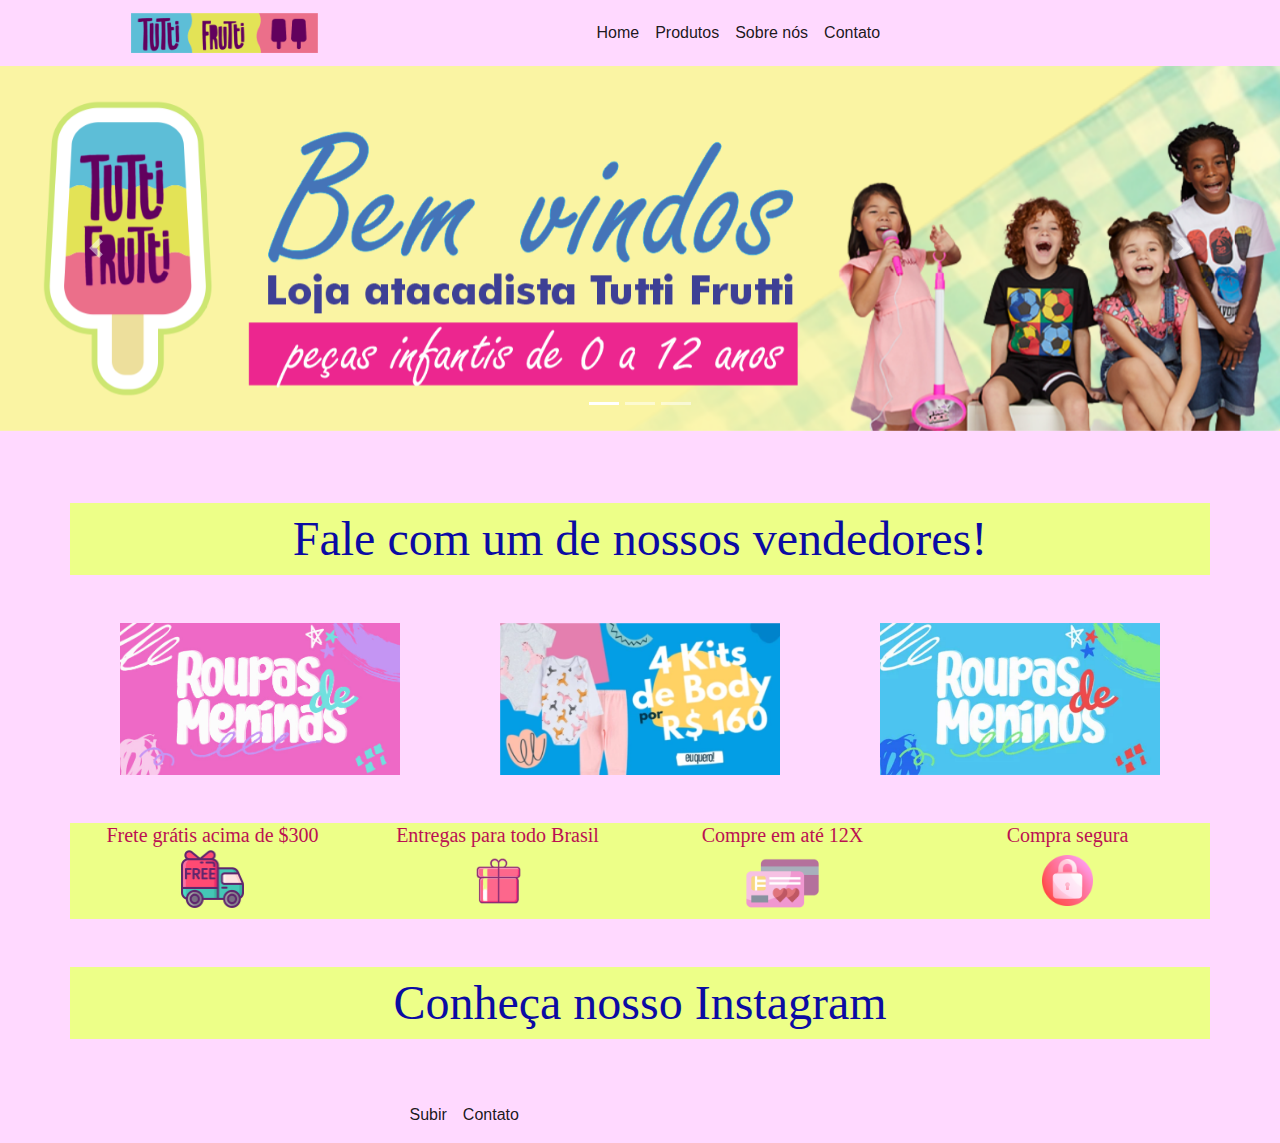
<file: site_TuttiFrutti/index.html>
<!DOCTYPE html>
<html lang="en">
  <head>
      <meta charset="UTF-8">
      <meta http-equiv="X-UA-Compatible" content="IE=edge">
      <meta name="viewport" content="width=device-width, initial-scale=1.0">
      <title>TutiFruti</title>
      <link rel="stylesheet" href="https://cdn.jsdelivr.net/npm/bootstrap@4.3.1/dist/css/bootstrap.min.css" integrity="sha384-ggOyR0iXCbMQv3Xipma34MD+dH/1fQ784/j6cY/iJTQUOhcWr7x9JvoRxT2MZw1T" crossorigin="anonymous">
      <script src="https://code.jquery.com/jquery-3.3.1.slim.min.js" integrity="sha384-q8i/X+965DzO0rT7abK41JStQIAqVgRVzpbzo5smXKp4YfRvH+8abtTE1Pi6jizo" crossorigin="anonymous"></script>
      <script src="https://cdn.jsdelivr.net/npm/popper.js@1.14.7/dist/umd/popper.min.js" integrity="sha384-UO2eT0CpHqdSJQ6hJty5KVphtPhzWj9WO1clHTMGa3JDZwrnQq4sF86dIHNDz0W1" crossorigin="anonymous"></script>
      <script src="https://cdn.jsdelivr.net/npm/bootstrap@4.3.1/dist/js/bootstrap.min.js" integrity="sha384-JjSmVgyd0p3pXB1rRibZUAYoIIy6OrQ6VrjIEaFf/nJGzIxFDsf4x0xIM+B07jRM" crossorigin="anonymous"></script>
      <link rel="stylesheet" type="text/css" href="style.css">
  </head>
  <body>
      <div class="container">
          <div class="col-sm-12">
              <nav class="navbar navbar-expand-lg navbar-light static-top"  style="background-color: #ffd9ff;">
              <div class="container">
                  <a class="navbar-brand" href="#">
                  <img src="imagens/logobarra.png" alt="..." height="40">
                  </a>
                  <button class="navbar-toggler" type="button" data-bs-toggle="collapse" data-bs-target="#navbarSupportedContent" aria-controls="navbarSupportedContent" aria-expanded="false" aria-label="Toggle navigation">
                  <span class="navbar-toggler-icon"></span>
                  </button>
                  <div class="col-sm-3"></div>
                  <div class="collapse navbar-collapse" id="navbarSupportedContent">
                      <ul class="navbar-nav ms-auto">
                      <li class="nav-item">
                      <a class="nav-link active" aria-current="page" href="index.html">Home</a>
                      </li>
                      <li class="nav-item">
                      <a class="nav-link active" aria-current="page" href="produtos.html">Produtos</a>
                      </li>
                      <li class="nav-item">
                          <a class="nav-link active" aria-current="page" href="sobrenos.html">Sobre nós</a>
                      </li>
                      <li class="nav-item">
                          <a class="nav-link active" aria-current="page" href="contato.html">Contato</a>
                      </li>
                      <ul class="dropdown-menu dropdown-menu-end" aria-labelledby="navbarDropdown">
                          <li><a class="dropdown-item" href="#">Action</a></li>
                          <li><a class="dropdown-item" href="#">Another action</a></li>
                          <li>
                          <hr class="dropdown-divider">
                          </li>
                          <li><a class="dropdown-item" href="#">Something else here</a></li>
                      </ul>
                      </li>
                  </ul>
                  </div>
              </div>
              </nav>
          </div>
      </div>

      <div id="carouselExampleIndicators" class="carousel slide" data-ride="carousel">
          <ol class="carousel-indicators">
            <li data-target="#carouselExampleIndicators" data-slide-to="0" class="active"></li>
            <li data-target="#carouselExampleIndicators" data-slide-to="1"></li>
            <li data-target="#carouselExampleIndicators" data-slide-to="2"></li>
          </ol>
          <div class="carousel-inner">
            <div class="carousel-item active">
              <img class="d-block w-100" src="imagens/slide1.jpg" alt="Primeiro Slide">
            </div>
            <div class="carousel-item">
              <img class="d-block w-100" src="imagens/slide2.jpg" alt="Segundo Slide">
            </div>
            <div class="carousel-item">
              <img class="d-block w-100" src="imagens/slide3.jpg" alt="Terceiro Slide">
            </div>
          </div>
          <a class="carousel-control-prev" href="#carouselExampleIndicators" role="button" data-slide="prev">
            <span class="carousel-control-prev-icon" aria-hidden="true"></span>
            <span class="sr-only">Anterior</span>
          </a>
          <a class="carousel-control-next" href="#carouselExampleIndicators" role="button" data-slide="next">
            <span class="carousel-control-next-icon" aria-hidden="true"></span>
            <span class="sr-only">Próximo</span>
          </a>
        </div>
        <br>&nbsp;
        <br>&nbsp;
        <div class="container">
          <div class="row">
              <div class="col-sm-12 conhecainsta">
                <a href="tel:9999-9999">Fale com um de nossos vendedores!</a>
              </div>
          </div>
      </div>

      <br>&nbsp;

      <div class="container roupasimg">
        <div class="row">
          <div class="col-sm-4">
              <img src="imagens/icon1.jpg" width="80%">
          </div>
          <div class="col-sm-4">
              <img src="imagens/icon2.png" width="80%">
          </div>
          <div class="col-sm-4">
              <img src="imagens/icon3.png" width="80%">
          </div>
        </div>
    </div>

        <br>&nbsp;

      <div class="container ">
        <div class="row">
            <div class="col-sm-3 titulo2">
              <h2>Frete grátis acima de $300
                <img src="imagens/frete.png" width="25%">
              </h2>
            </div>
            <div class="col-sm-3 titulo2">
              <h2>Entregas para todo Brasil</h2>
              <img src="imagens/images-removebg-preview (1).png" width="25%">
            </div>
            <div class="col-sm-3 titulo2">
              <h2>Compre em até 12X</h2>
              <img src="imagens/icon4.png" width="30%">
            </div>
            <div class="col-sm-3 titulo2">
              <h2>Compra segura</h2>
              <img src="imagens/2525754.png" width="20%">
          </div>
        </div>
        <br>&nbsp;
        <div class="row">
          <div class="col-sm-12 conhecainsta">
            <a href="https://www.instagram.com/instagram/">Conheça nosso Instagram</a>
          </div>
        </div>
      </div>

      <br>&nbsp;

      <div class="container">
        <div class="col-sm-12">
            <nav class="navbar navbar-expand-lg navbar-light static-top"  style="background-color: #ffd9ff;">
            <div class="container">
                <a class="navbar-brand" href="#">
                
                </a>
                <button class="navbar-toggler" type="button" data-bs-toggle="collapse" data-bs-target="#navbarSupportedContent" aria-controls="navbarSupportedContent" aria-expanded="false" aria-label="Toggle navigation">
                <span class="navbar-toggler-icon"></span>
                </button>
                <div class="col-sm-3"></div>
                <div class="collapse navbar-collapse" id="navbarSupportedContent">
                    <ul class="navbar-nav ms-auto">
                    <li class="nav-item">
                    </li>
                        <a class="nav-link active" aria-current="page" href="#">Subir</a>
                    </li>
                    <li class="nav-item">
                        <a class="nav-link active" aria-current="page" href="contato.html">Contato</a>
                    </li>
                    <ul class="dropdown-menu dropdown-menu-end" aria-labelledby="navbarDropdown">
                        <li><a class="dropdown-item" href="#">Action</a></li>
                        <li><a class="dropdown-item" href="#">Another action</a></li>
                        <li>
                        <hr class="dropdown-divider">
                        </li>
                        <li><a class="dropdown-item" href="#">Something else here</a></li>
                    </ul>
                    </li>
                </ul>
                </div>
            </div>
            </nav>
        </div>
    </div>

    </div>
  </body>
</html>
</file>
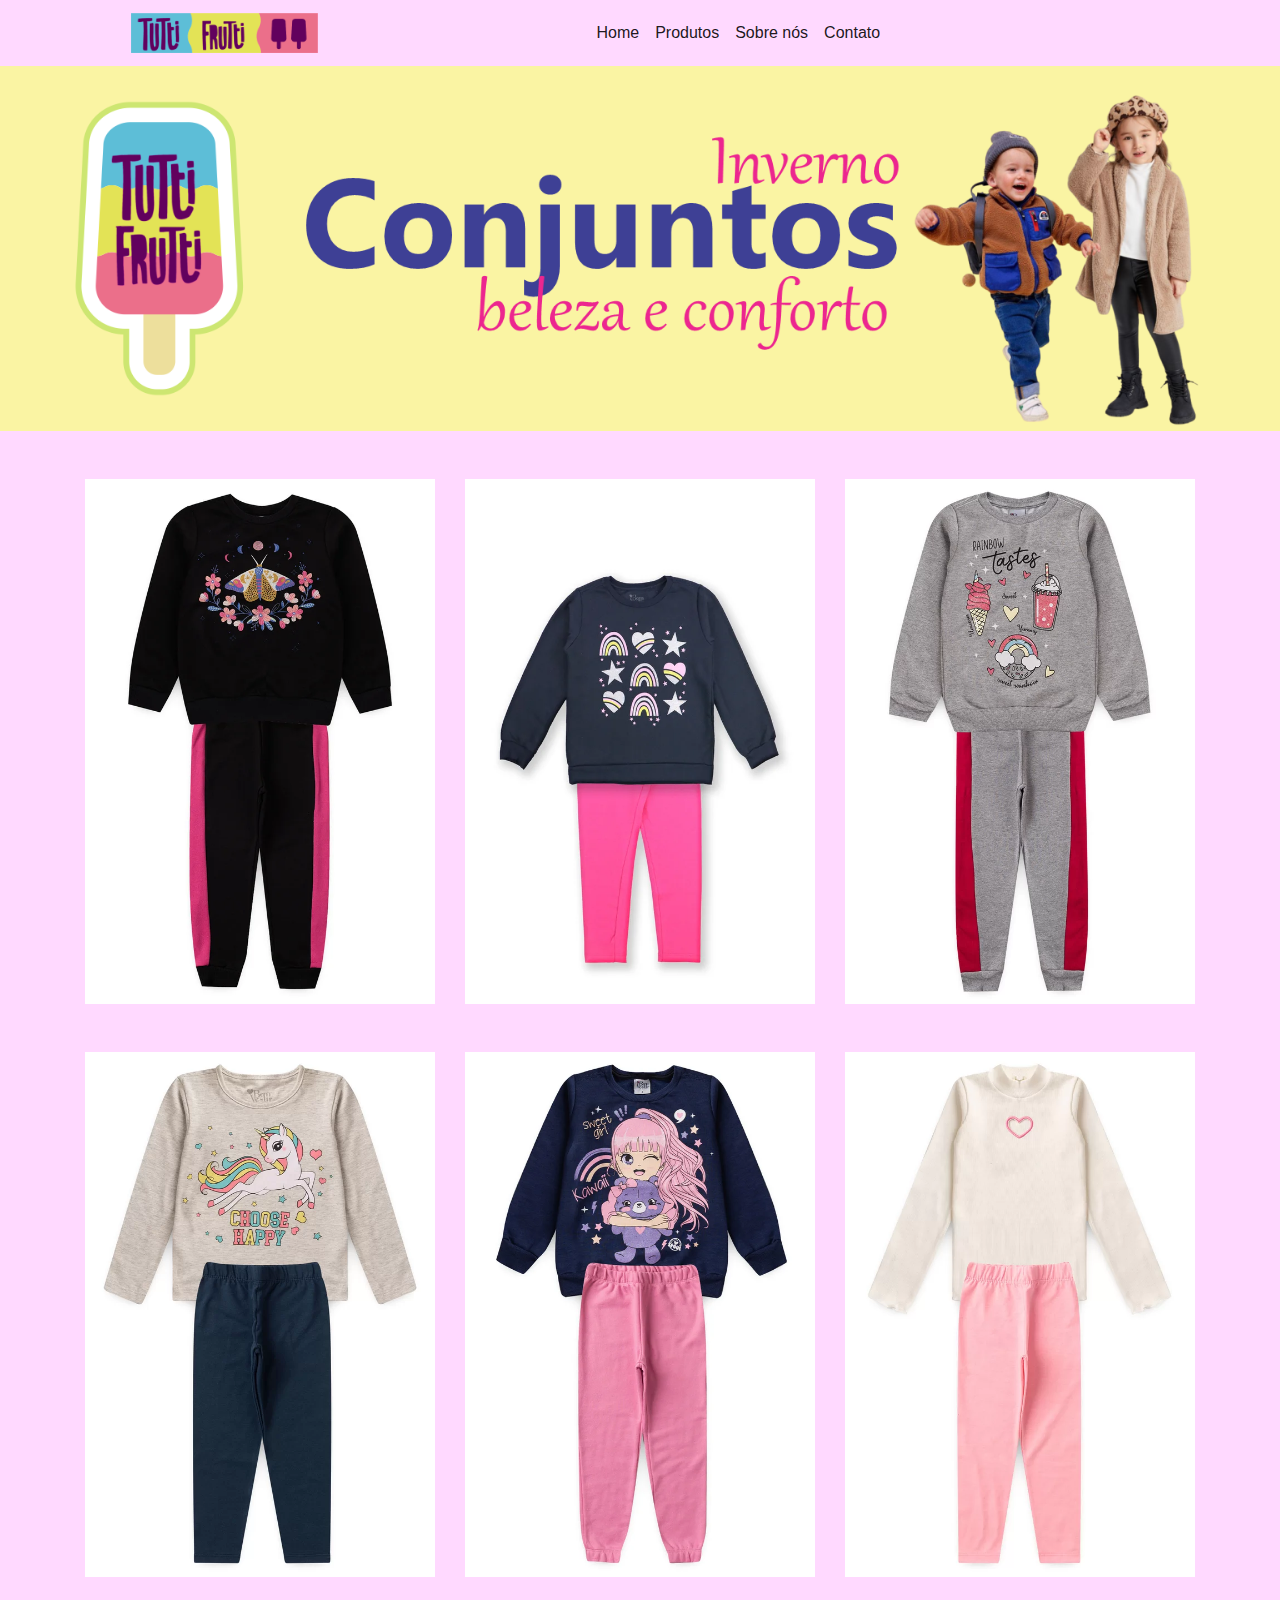
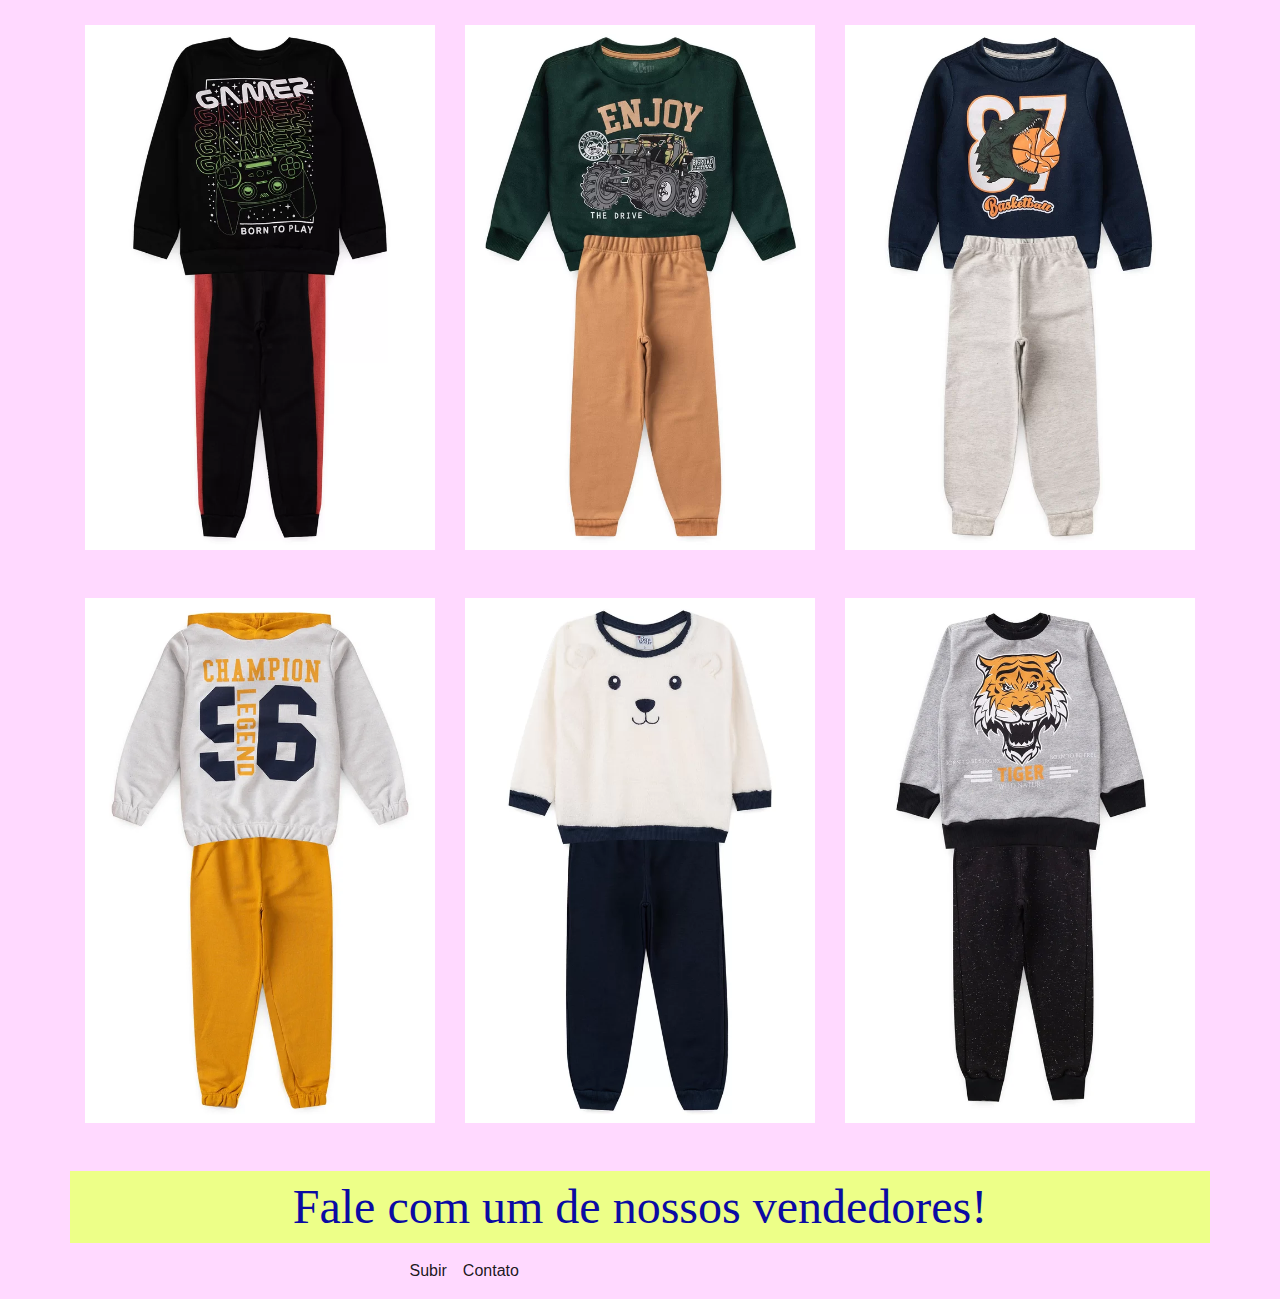
<file: site_TuttiFrutti/conjuntosinverno.html>
<!DOCTYPE html>
<html lang="en">
<head>
    <meta charset="UTF-8">
    <meta http-equiv="X-UA-Compatible" content="IE=edge">
    <meta name="viewport" content="width=device-width, initial-scale=1.0">
    <title>Document</title>
    <link rel="stylesheet" href="https://cdn.jsdelivr.net/npm/bootstrap@4.3.1/dist/css/bootstrap.min.css" integrity="sha384-ggOyR0iXCbMQv3Xipma34MD+dH/1fQ784/j6cY/iJTQUOhcWr7x9JvoRxT2MZw1T" crossorigin="anonymous">
    <script src="https://code.jquery.com/jquery-3.3.1.slim.min.js" integrity="sha384-q8i/X+965DzO0rT7abK41JStQIAqVgRVzpbzo5smXKp4YfRvH+8abtTE1Pi6jizo" crossorigin="anonymous"></script>
    <script src="https://cdn.jsdelivr.net/npm/popper.js@1.14.7/dist/umd/popper.min.js" integrity="sha384-UO2eT0CpHqdSJQ6hJty5KVphtPhzWj9WO1clHTMGa3JDZwrnQq4sF86dIHNDz0W1" crossorigin="anonymous"></script>
    <script src="https://cdn.jsdelivr.net/npm/bootstrap@4.3.1/dist/js/bootstrap.min.js" integrity="sha384-JjSmVgyd0p3pXB1rRibZUAYoIIy6OrQ6VrjIEaFf/nJGzIxFDsf4x0xIM+B07jRM" crossorigin="anonymous"></script>
    <link rel="stylesheet" type="text/css" href="style.css">
</head>
<body>
    
<!DOCTYPE html>
<html lang="en">
<head>
    <meta charset="UTF-8">
    <meta http-equiv="X-UA-Compatible" content="IE=edge">
    <meta name="viewport" content="width=device-width, initial-scale=1.0">
    <title>Document</title>
    <link rel="stylesheet" href="https://cdn.jsdelivr.net/npm/bootstrap@4.3.1/dist/css/bootstrap.min.css" integrity="sha384-ggOyR0iXCbMQv3Xipma34MD+dH/1fQ784/j6cY/iJTQUOhcWr7x9JvoRxT2MZw1T" crossorigin="anonymous">
    <script src="https://code.jquery.com/jquery-3.3.1.slim.min.js" integrity="sha384-q8i/X+965DzO0rT7abK41JStQIAqVgRVzpbzo5smXKp4YfRvH+8abtTE1Pi6jizo" crossorigin="anonymous"></script>
    <script src="https://cdn.jsdelivr.net/npm/popper.js@1.14.7/dist/umd/popper.min.js" integrity="sha384-UO2eT0CpHqdSJQ6hJty5KVphtPhzWj9WO1clHTMGa3JDZwrnQq4sF86dIHNDz0W1" crossorigin="anonymous"></script>
    <script src="https://cdn.jsdelivr.net/npm/bootstrap@4.3.1/dist/js/bootstrap.min.js" integrity="sha384-JjSmVgyd0p3pXB1rRibZUAYoIIy6OrQ6VrjIEaFf/nJGzIxFDsf4x0xIM+B07jRM" crossorigin="anonymous"></script>
    <link rel="stylesheet" type="text/css" href="style.css">
</head>
<body>
    
    <div class="container">
        <div class="col-sm-12">
            <nav class="navbar navbar-expand-lg navbar-light static-top"  style="background-color: #ffd9ff;">
            <div class="container">
                <a class="navbar-brand" href="#">
                <img src="imagens/logobarra.png" alt="..." height="40">
                </a>
                <button class="navbar-toggler" type="button" data-bs-toggle="collapse" data-bs-target="#navbarSupportedContent" aria-controls="navbarSupportedContent" aria-expanded="false" aria-label="Toggle navigation">
                <span class="navbar-toggler-icon"></span>
                </button>
                <div class="col-sm-3"></div>
                <div class="collapse navbar-collapse" id="navbarSupportedContent">
                    <ul class="navbar-nav ms-auto">
                    <li class="nav-item">
                    <a class="nav-link active" aria-current="page" href="index.html">Home</a>
                    </li>
                    <li class="nav-item">
                    <a class="nav-link active" aria-current="page" href="produtos.html">Produtos</a>
                    </li>
                    <li class="nav-item">
                        <a class="nav-link active" aria-current="page" href="#">Sobre nós</a>
                    </li>
                    <li class="nav-item">
                        <a class="nav-link active" aria-current="page" href="#">Contato</a>
                    </li>
                    <ul class="dropdown-menu dropdown-menu-end" aria-labelledby="navbarDropdown">
                        <li><a class="dropdown-item" href="#">Action</a></li>
                        <li><a class="dropdown-item" href="#">Another action</a></li>
                        <li>
                        <hr class="dropdown-divider">
                        </li>
                        <li><a class="dropdown-item" href="#">Something else here</a></li>
                    </ul>
                    </li>
                </ul>
                </div>
            </div>
            </nav>
        </div>
    </div>

    <div class="row">
        <div class="col-sm-12">
            <img src="imagens/conjuntosinv.png" width="100%">
        </div>
    </div>
    <br>&nbsp;
    <div class="container">
        <div class="row">
            <div class="col-sm-4">
                    <img src="imagens/inv1.webp"  
                    width="100%"> 
            </div>
            <div class="col-sm-4">
                    <img src="imagens/inv2.webp"  
                    width="100%"> 
            </div>
            <div class="col-sm-4">
                    <img src="imagens/inv3.webp"  
                    width="100%"> 
            </div>
        </div>
        <br>&nbsp;

        <div class="row">
            <div class="col-sm-4">
                    <img src="imagens/inv4.webp"  
                    width="100%"> 
            </div>
            <div class="col-sm-4">
                    <img src="imagens/inv5.webp"  
                    width="100%"> 
            </div>
            <div class="col-sm-4">
                    <img src="imagens/inv6.webp"  
                    width="100%"> 
            </div>
        </div>
        <br>&nbsp;

        <div class="row">
            <div class="col-sm-4">
                    <img src="imagens/inv7.webp"  
                    width="100%">
            </div>
            <div class="col-sm-4">
                    <img src="imagens/inv8.webp"  
                    width="100%"> 
            </div>
            <div class="col-sm-4">
                    <img src="imagens/inv9.webp"  
                    width="100%"> 
            </div>
        </div>

        <br>&nbsp;

        <div class="row">
            <div class="col-sm-4">
                    <img src="imagens/inv10.webp"  
                    width="100%"> 
            </div>
            <div class="col-sm-4">
                    <img src="imagens/inv11.webp"  
                    width="100%"> 
            </div>
            <div class="col-sm-4">
                    <img src="imagens/inv12.webp"  
                    width="100%"> 
            </div>
        </div>

        <br>&nbsp;

        <div class="row conhecainsta">
            <div class="col-sm-12">
            <a href="tel:9999-9999">Fale com um de nossos vendedores!</a>
            </div>
        </div>
    </div>


    <div class="container">
        <div class="col-sm-12">
            <nav class="navbar navbar-expand-lg navbar-light static-top"  style="background-color: #ffd9ff;">
            <div class="container">
                <a class="navbar-brand" href="#">
                
                </a>
                <button class="navbar-toggler" type="button" data-bs-toggle="collapse" data-bs-target="#navbarSupportedContent" aria-controls="navbarSupportedContent" aria-expanded="false" aria-label="Toggle navigation">
                <span class="navbar-toggler-icon"></span>
                </button>
                <div class="col-sm-3"></div>
                <div class="collapse navbar-collapse" id="navbarSupportedContent">
                    <ul class="navbar-nav ms-auto">
                    <li class="nav-item">
                    </li>
                        <a class="nav-link active" aria-current="page" href="#">Subir</a>
                    </li>
                    <li class="nav-item">
                        <a class="nav-link active" aria-current="page" href="#">Contato</a>
                    </li>
                    <ul class="dropdown-menu dropdown-menu-end" aria-labelledby="navbarDropdown">
                        <li><a class="dropdown-item" href="#">Action</a></li>
                        <li><a class="dropdown-item" href="#">Another action</a></li>
                        <li>
                        <hr class="dropdown-divider">
                        </li>
                        <li><a class="dropdown-item" href="#">Something else here</a></li>
                    </ul>
                    </li>
                </ul>
                </div>
            </div>
            </nav>
        </div>
    </div>

</body>
</html>
</file>
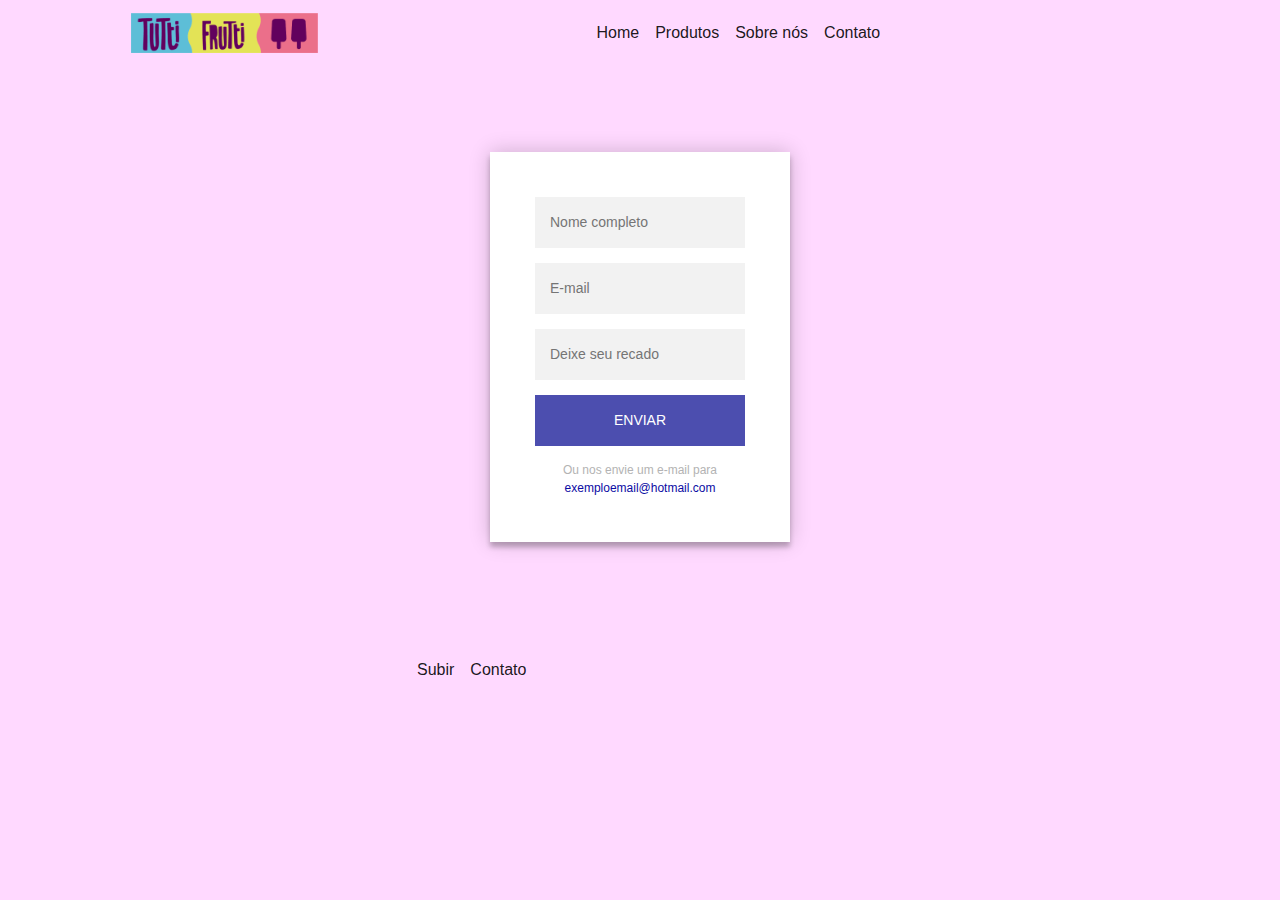
<file: site_TuttiFrutti/contato.html>
<!DOCTYPE html>
<html lang="en">
<head>
    <meta charset="UTF-8">
    <meta http-equiv="X-UA-Compatible" content="IE=edge">
    <meta name="viewport" content="width=device-width, initial-scale=1.0">
    <title>Contato</title>
    <link rel="stylesheet" href="https://cdn.jsdelivr.net/npm/bootstrap@4.3.1/dist/css/bootstrap.min.css" integrity="sha384-ggOyR0iXCbMQv3Xipma34MD+dH/1fQ784/j6cY/iJTQUOhcWr7x9JvoRxT2MZw1T" crossorigin="anonymous">
    <script src="https://code.jquery.com/jquery-3.3.1.slim.min.js" integrity="sha384-q8i/X+965DzO0rT7abK41JStQIAqVgRVzpbzo5smXKp4YfRvH+8abtTE1Pi6jizo" crossorigin="anonymous"></script>
    <script src="https://cdn.jsdelivr.net/npm/popper.js@1.14.7/dist/umd/popper.min.js" integrity="sha384-UO2eT0CpHqdSJQ6hJty5KVphtPhzWj9WO1clHTMGa3JDZwrnQq4sF86dIHNDz0W1" crossorigin="anonymous"></script>
    <script src="https://cdn.jsdelivr.net/npm/bootstrap@4.3.1/dist/js/bootstrap.min.js" integrity="sha384-JjSmVgyd0p3pXB1rRibZUAYoIIy6OrQ6VrjIEaFf/nJGzIxFDsf4x0xIM+B07jRM" crossorigin="anonymous"></script>
    <link rel="stylesheet" type="text/css" href="stylecontato.css">
</head>
<body>
    <div class="container">
        <div class="col-sm-12">
            <nav class="navbar navbar-expand-lg navbar-light static-top"  style="background-color: #ffd9ff;">
            <div class="container">
                <a class="navbar-brand" href="#">
                <img src="imagens/logobarra.png" alt="..." height="40">
                </a>
                <button class="navbar-toggler" type="button" data-bs-toggle="collapse" data-bs-target="#navbarSupportedContent" aria-controls="navbarSupportedContent" aria-expanded="false" aria-label="Toggle navigation">
                <span class="navbar-toggler-icon"></span>
                </button>
                <div class="col-sm-3"></div>
                <div class="collapse navbar-collapse" id="navbarSupportedContent">
                    <ul class="navbar-nav ms-auto">
                    <li class="nav-item">
                    <a class="nav-link active" aria-current="page" href="index.html">Home</a>
                    </li>
                    <li class="nav-item">
                    <a class="nav-link active" aria-current="page" href="produtos.html">Produtos</a>
                    </li>
                    <li class="nav-item">
                        <a class="nav-link active" aria-current="page" href="sobrenos.html">Sobre nós</a>
                    </li>
                    <li class="nav-item">
                        <a class="nav-link active" aria-current="page" href="contato.html">Contato</a>
                    </li>
                    <ul class="dropdown-menu dropdown-menu-end" aria-labelledby="navbarDropdown">
                        <li><a class="dropdown-item" href="#">Action</a></li>
                        <li><a class="dropdown-item" href="#">Another action</a></li>
                        <li>
                        <hr class="dropdown-divider">
                        </li>
                        <li><a class="dropdown-item" href="#">Something else here</a></li>
                    </ul>
                    </li>
                </ul>
                </div>
            </div>
            </nav>

            <div class="login-page">
                <div class="form">
                  <form class="register-form">
                    <input type="text" placeholder="name"/>
                    <input type="password" placeholder="password"/>
                    <input type="text" placeholder="email address"/>
                    <button>create</button>
                    <p class="message">Already registered? <a href="#">Sign In</a></p>
                  </form>
                  <form class="login-form">
                    <input type="text" placeholder="Nome completo"/>
                    <input type="text" placeholder="E-mail"/>
                    <input type="text" placeholder="Deixe seu recado"/>
                    <button>Enviar</button>
                    <p class="message"> Ou nos envie um e-mail para <a href="mailto:exemploemail@hotmail.com">exemploemail@hotmail.com</a></p>
                  </form>
                </div>
              </div>
        </div>

        <div class="container">
            <div class="col-sm-12">
                <nav class="navbar navbar-expand-lg navbar-light static-top"  style="background-color: #ffd9ff;">
                <div class="container">
                    <a class="navbar-brand" href="#">
                    
                    </a>
                    <button class="navbar-toggler" type="button" data-bs-toggle="collapse" data-bs-target="#navbarSupportedContent" aria-controls="navbarSupportedContent" aria-expanded="false" aria-label="Toggle navigation">
                    <span class="navbar-toggler-icon"></span>
                    </button>
                    <div class="col-sm-3"></div>
                    <div class="collapse navbar-collapse" id="navbarSupportedContent">
                        <ul class="navbar-nav ms-auto">
                        <li class="nav-item">
                        </li>
                            <a class="nav-link active" aria-current="page" href="#">Subir</a>
                        </li>
                        <li class="nav-item">
                            <a class="nav-link active" aria-current="page" href="contato.html">Contato</a>
                        </li>
                        <ul class="dropdown-menu dropdown-menu-end" aria-labelledby="navbarDropdown">
                            <li><a class="dropdown-item" href="#">Action</a></li>
                            <li><a class="dropdown-item" href="#">Another action</a></li>
                            <li>
                            <hr class="dropdown-divider">
                            </li>
                            <li><a class="dropdown-item" href="#">Something else here</a></li>
                        </ul>
                        </li>
                    </ul>
                    </div>
                </div>
                </nav>
            </div>
    </div>

</body>
</html>
</file>
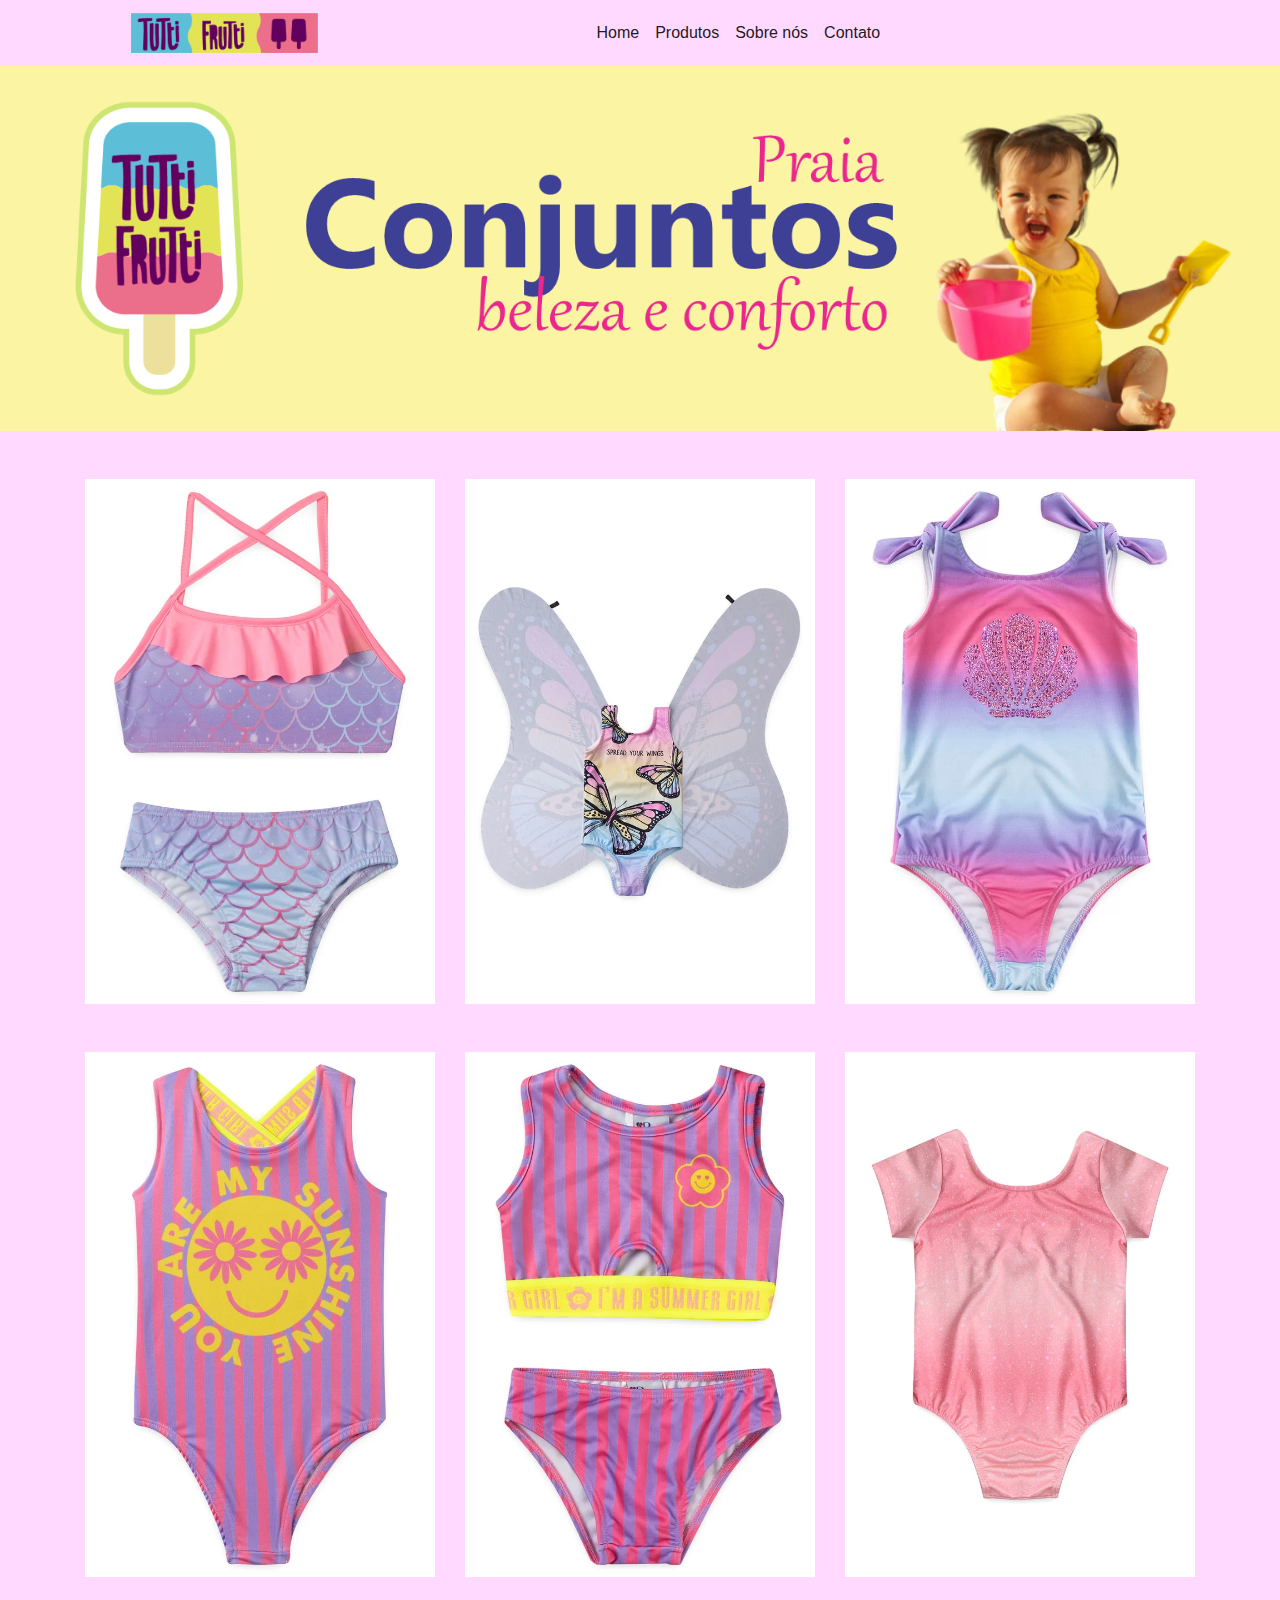
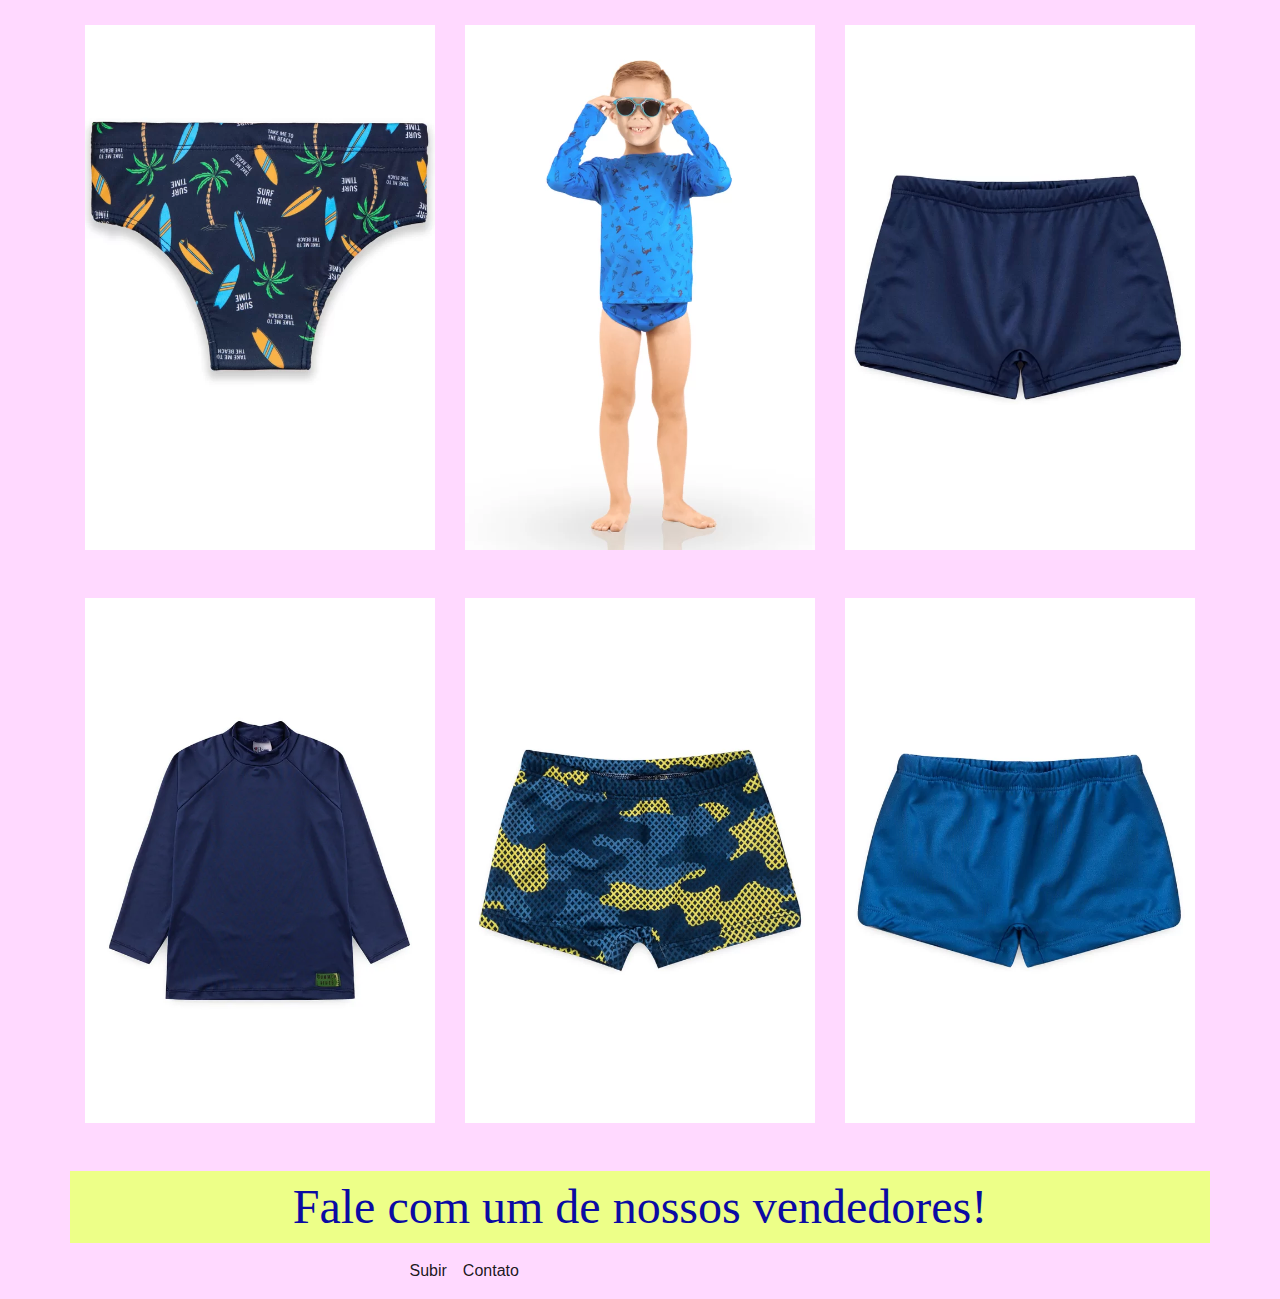
<file: site_TuttiFrutti/praia.html>
<!DOCTYPE html>
<html lang="en">
<head>
    <meta charset="UTF-8">
    <meta http-equiv="X-UA-Compatible" content="IE=edge">
    <meta name="viewport" content="width=device-width, initial-scale=1.0">
    <title>Document</title>
    <link rel="stylesheet" href="https://cdn.jsdelivr.net/npm/bootstrap@4.3.1/dist/css/bootstrap.min.css" integrity="sha384-ggOyR0iXCbMQv3Xipma34MD+dH/1fQ784/j6cY/iJTQUOhcWr7x9JvoRxT2MZw1T" crossorigin="anonymous">
    <script src="https://code.jquery.com/jquery-3.3.1.slim.min.js" integrity="sha384-q8i/X+965DzO0rT7abK41JStQIAqVgRVzpbzo5smXKp4YfRvH+8abtTE1Pi6jizo" crossorigin="anonymous"></script>
    <script src="https://cdn.jsdelivr.net/npm/popper.js@1.14.7/dist/umd/popper.min.js" integrity="sha384-UO2eT0CpHqdSJQ6hJty5KVphtPhzWj9WO1clHTMGa3JDZwrnQq4sF86dIHNDz0W1" crossorigin="anonymous"></script>
    <script src="https://cdn.jsdelivr.net/npm/bootstrap@4.3.1/dist/js/bootstrap.min.js" integrity="sha384-JjSmVgyd0p3pXB1rRibZUAYoIIy6OrQ6VrjIEaFf/nJGzIxFDsf4x0xIM+B07jRM" crossorigin="anonymous"></script>
    <link rel="stylesheet" type="text/css" href="style.css">
</head>
<body>
    
    <div class="container">
        <div class="col-sm-12">
            <nav class="navbar navbar-expand-lg navbar-light static-top"  style="background-color: #ffd9ff;">
            <div class="container">
                <a class="navbar-brand" href="#">
                <img src="imagens/logobarra.png" alt="..." height="40">
                </a>
                <button class="navbar-toggler" type="button" data-bs-toggle="collapse" data-bs-target="#navbarSupportedContent" aria-controls="navbarSupportedContent" aria-expanded="false" aria-label="Toggle navigation">
                <span class="navbar-toggler-icon"></span>
                </button>
                <div class="col-sm-3"></div>
                <div class="collapse navbar-collapse" id="navbarSupportedContent">
                    <ul class="navbar-nav ms-auto">
                    <li class="nav-item">
                    <a class="nav-link active" aria-current="page" href="index.html">Home</a>
                    </li>
                    <li class="nav-item">
                    <a class="nav-link active" aria-current="page" href="produtos.html">Produtos</a>
                    </li>
                    <li class="nav-item">
                        <a class="nav-link active" aria-current="page" href="#">Sobre nós</a>
                    </li>
                    <li class="nav-item">
                        <a class="nav-link active" aria-current="page" href="#">Contato</a>
                    </li>
                    <ul class="dropdown-menu dropdown-menu-end" aria-labelledby="navbarDropdown">
                        <li><a class="dropdown-item" href="#">Action</a></li>
                        <li><a class="dropdown-item" href="#">Another action</a></li>
                        <li>
                        <hr class="dropdown-divider">
                        </li>
                        <li><a class="dropdown-item" href="#">Something else here</a></li>
                    </ul>
                    </li>
                </ul>
                </div>
            </div>
            </nav>
        </div>
    </div>

    <div class="row">
        <div class="col-sm-12">
            <img src="imagens/praia.png" width="100%">
        </div>
    </div>
    <br>&nbsp;
    <div class="container">
        <div class="row">
            <div class="col-sm-4">
                    <img src="imagens/pr1.webp"  
                    width="100%"> 
            </div>
            <div class="col-sm-4">
                    <img src="imagens/pr2.webp"  
                    width="100%"> 
            </div>
            <div class="col-sm-4">
                    <img src="imagens/pr3.webp"  
                    width="100%"> 
            </div>
        </div>
        <br>&nbsp;

        <div class="row">
            <div class="col-sm-4">
                    <img src="imagens/pr4.webp"  
                    width="100%"> 
            </div>
            <div class="col-sm-4">
                    <img src="imagens/pr5.webp"  
                    width="100%"> 
            </div>
            <div class="col-sm-4">
                    <img src="imagens/pr6.webp"  
                    width="100%"> 
            </div>
        </div>
        <br>&nbsp;

        <div class="row">
            <div class="col-sm-4">
                    <img src="imagens/pr7.webp"  
                    width="100%">
            </div>
            <div class="col-sm-4">
                    <img src="imagens/pr8.webp"  
                    width="100%"> 
            </div>
            <div class="col-sm-4">
                    <img src="imagens/pr9.webp"  
                    width="100%"> 
            </div>
        </div>

        <br>&nbsp;

        <div class="row">
            <div class="col-sm-4">
                    <img src="imagens/pr10.webp"  
                    width="100%"> 
            </div>
            <div class="col-sm-4">
                    <img src="imagens/pr11.webp"  
                    width="100%"> 
            </div>
            <div class="col-sm-4">
                    <img src="imagens/pr12.webp"  
                    width="100%"> 
            </div>
        </div>

        <br>&nbsp;

        <div class="row conhecainsta">
            <div class="col-sm-12">
            <a href="tel:9999-9999">Fale com um de nossos vendedores!</a>
            </div>
        </div>
    </div>


    <div class="container">
        <div class="col-sm-12">
            <nav class="navbar navbar-expand-lg navbar-light static-top"  style="background-color: #ffd9ff;">
            <div class="container">
                <a class="navbar-brand" href="#">
                
                </a>
                <button class="navbar-toggler" type="button" data-bs-toggle="collapse" data-bs-target="#navbarSupportedContent" aria-controls="navbarSupportedContent" aria-expanded="false" aria-label="Toggle navigation">
                <span class="navbar-toggler-icon"></span>
                </button>
                <div class="col-sm-3"></div>
                <div class="collapse navbar-collapse" id="navbarSupportedContent">
                    <ul class="navbar-nav ms-auto">
                    <li class="nav-item">
                    </li>
                        <a class="nav-link active" aria-current="page" href="#">Subir</a>
                    </li>
                    <li class="nav-item">
                        <a class="nav-link active" aria-current="page" href="#">Contato</a>
                    </li>
                    <ul class="dropdown-menu dropdown-menu-end" aria-labelledby="navbarDropdown">
                        <li><a class="dropdown-item" href="#">Action</a></li>
                        <li><a class="dropdown-item" href="#">Another action</a></li>
                        <li>
                        <hr class="dropdown-divider">
                        </li>
                        <li><a class="dropdown-item" href="#">Something else here</a></li>
                    </ul>
                    </li>
                </ul>
                </div>
            </div>
            </nav>
        </div>
    </div>

</body>
</html>
</file>
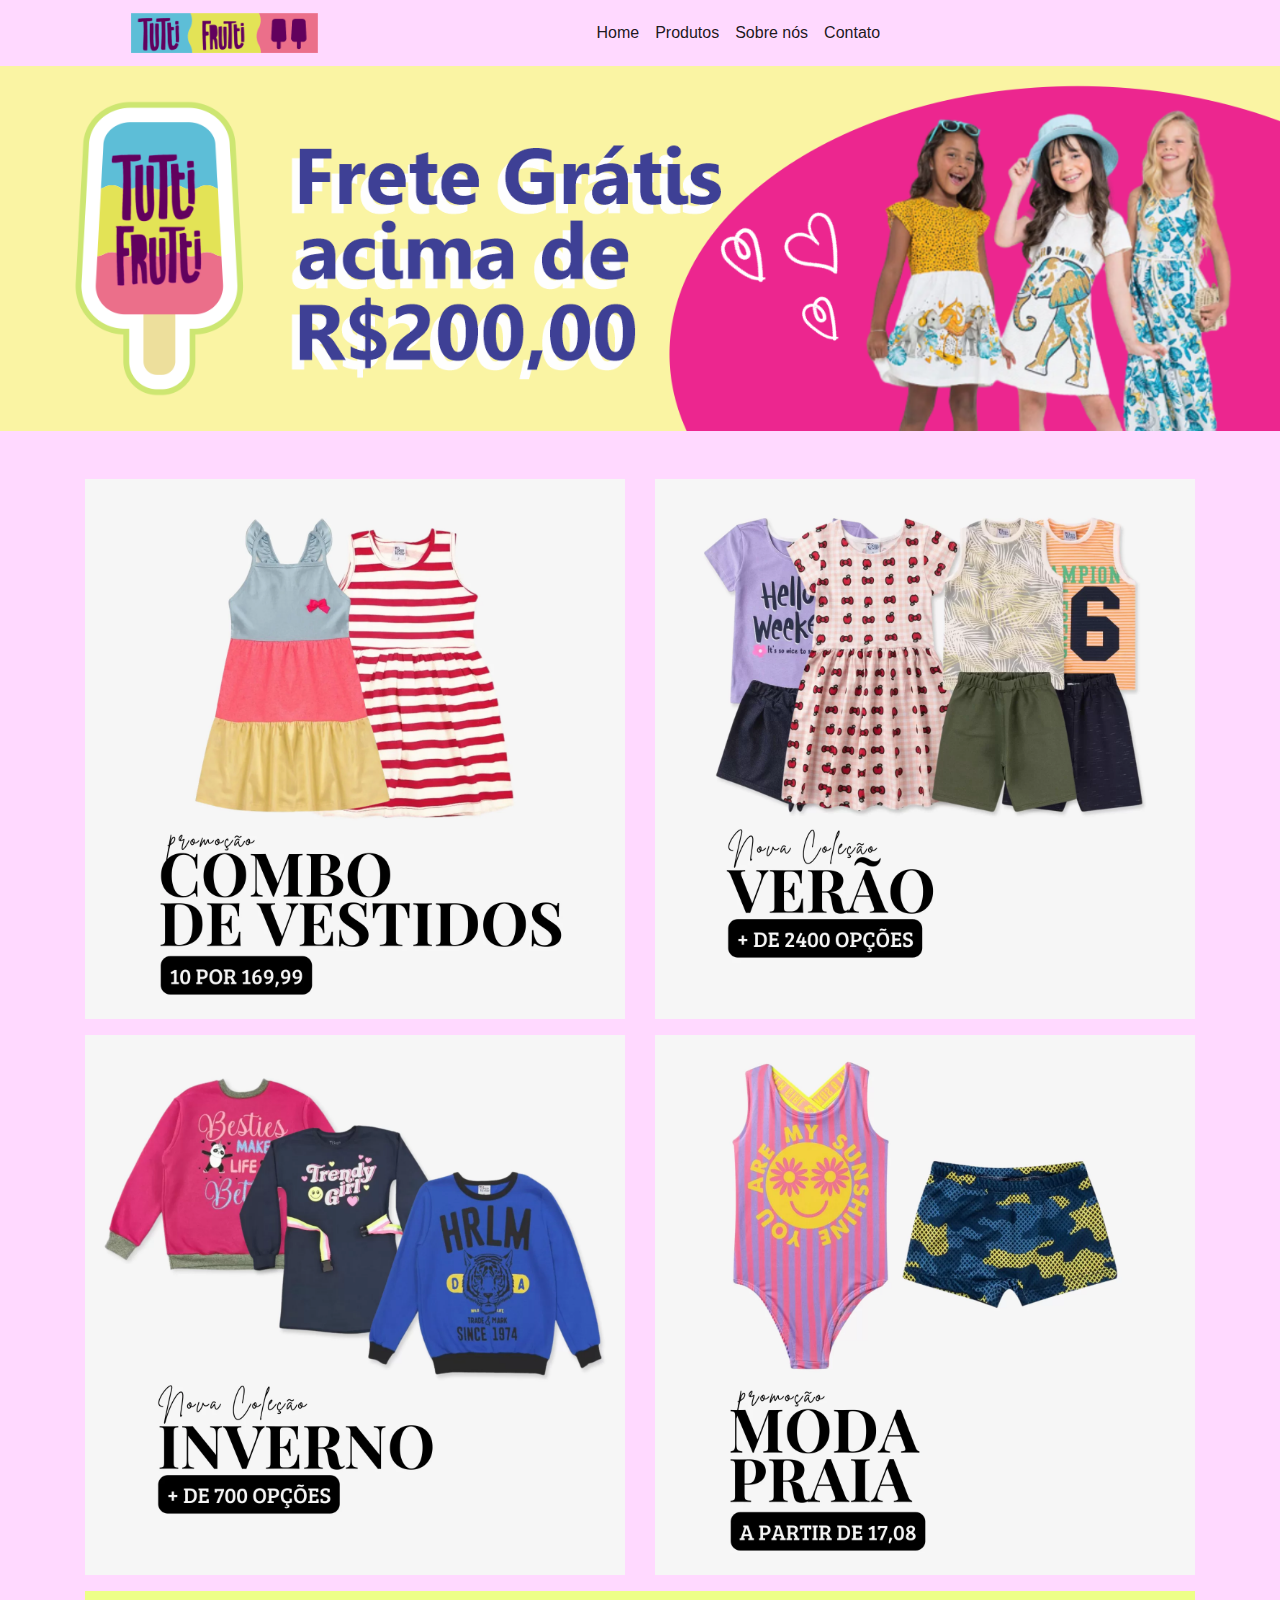
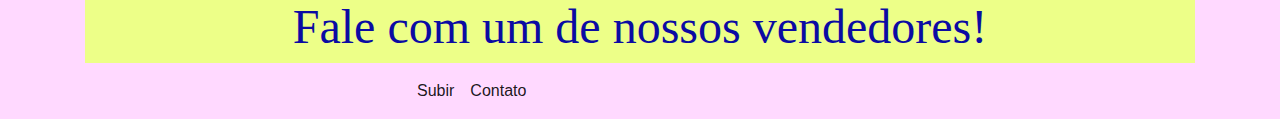
<file: site_TuttiFrutti/produtos.html>
<!DOCTYPE html>
<html lang="en">
<head>
    <meta charset="UTF-8">
    <meta http-equiv="X-UA-Compatible" content="IE=edge">
    <meta name="viewport" content="width=device-width, initial-scale=1.0">
    <title>produtos</title>
    <link rel="stylesheet" href="https://cdn.jsdelivr.net/npm/bootstrap@4.3.1/dist/css/bootstrap.min.css" integrity="sha384-ggOyR0iXCbMQv3Xipma34MD+dH/1fQ784/j6cY/iJTQUOhcWr7x9JvoRxT2MZw1T" crossorigin="anonymous">
    <script src="https://code.jquery.com/jquery-3.3.1.slim.min.js" integrity="sha384-q8i/X+965DzO0rT7abK41JStQIAqVgRVzpbzo5smXKp4YfRvH+8abtTE1Pi6jizo" crossorigin="anonymous"></script>
    <script src="https://cdn.jsdelivr.net/npm/popper.js@1.14.7/dist/umd/popper.min.js" integrity="sha384-UO2eT0CpHqdSJQ6hJty5KVphtPhzWj9WO1clHTMGa3JDZwrnQq4sF86dIHNDz0W1" crossorigin="anonymous"></script>
    <script src="https://cdn.jsdelivr.net/npm/bootstrap@4.3.1/dist/js/bootstrap.min.js" integrity="sha384-JjSmVgyd0p3pXB1rRibZUAYoIIy6OrQ6VrjIEaFf/nJGzIxFDsf4x0xIM+B07jRM" crossorigin="anonymous"></script>
    <link rel="stylesheet" type="text/css" href="style.css">
</head>
<body>
    <div class="container">
        <div class="col-sm-12">
            <nav class="navbar navbar-expand-lg navbar-light static-top"  style="background-color: #ffd9ff;">
            <div class="container">
                <a class="navbar-brand" href="#">
                <img src="imagens/logobarra.png" alt="..." height="40">
                </a>
                <button class="navbar-toggler" type="button" data-bs-toggle="collapse" data-bs-target="#navbarSupportedContent" aria-controls="navbarSupportedContent" aria-expanded="false" aria-label="Toggle navigation">
                <span class="navbar-toggler-icon"></span>
                </button>
                <div class="col-sm-3"></div>
                <div class="collapse navbar-collapse" id="navbarSupportedContent">
                    <ul class="navbar-nav ms-auto">
                    <li class="nav-item">
                    <a class="nav-link active" aria-current="page" href="index.html">Home</a>
                    </li>
                    <li class="nav-item">
                    <a class="nav-link active" aria-current="page" href="produtos.html">Produtos</a>
                    </li>
                    <li class="nav-item">
                        <a class="nav-link active" aria-current="page" href="sobrenos.html">Sobre nós</a>
                    </li>
                    <li class="nav-item">
                        <a class="nav-link active" aria-current="page" href="contato.html">Contato</a>
                    </li>
                    <ul class="dropdown-menu dropdown-menu-end" aria-labelledby="navbarDropdown">
                        <li><a class="dropdown-item" href="#">Action</a></li>
                        <li><a class="dropdown-item" href="#">Another action</a></li>
                        <li>
                        <hr class="dropdown-divider">
                        </li>
                        <li><a class="dropdown-item" href="#">Something else here</a></li>
                    </ul>
                    </li>
                </ul>
                </div>
            </div>
            </nav>
        </div>
    </div>
    <div class="row">
        <div class="col-sm-12">
            <img src="imagens/banerprodutos.png" width="100%">
        </div>
    </div>

    <br>&nbsp;
    <div class="container">
        <div class="row">
            <div class="col-sm-6">
                <a href="vestidos.html" target="_blank"><figure>
                    <img src="imagens/p1.webp"  
                    width="100%"> 
                </figure></a>
            </div>
            <div class="col-sm-6">
                <a href="verao.html" target="_blank"><figure>
                    <img src="imagens/p2.webp"  
                    width="100%"> 
                </figure></a>
            </div>
        </div>
        <div class="row">
            <div class="col-sm-6">
                <a href="conjuntosinverno.html"target="_blank"><figure>
                    <img src="imagens/p3.webp"  
                    width="100%"> 
                </figure></a>
            </div>
            <div class="col-sm-6">
                <a href="praia.html"target="_blank"><figure>
                    <img src="imagens/p4.webp"  
                    width="100%"> 
                </figure></a>
            </div>
        </div>

        <div class="container">
            <div class="row">
                <div class="col-sm-12 conhecainsta">
                  <a href="tel:9999-9999">Fale com um de nossos vendedores!</a>
                </div>
            </div>
         </div>

        <div class="container">
            <div class="col-sm-12">
                <nav class="navbar navbar-expand-lg navbar-light static-top"  style="background-color: #ffd9ff;">
                <div class="container">
                    <a class="navbar-brand" href="#">
                    
                    </a>
                    <button class="navbar-toggler" type="button" data-bs-toggle="collapse" data-bs-target="#navbarSupportedContent" aria-controls="navbarSupportedContent" aria-expanded="false" aria-label="Toggle navigation">
                    <span class="navbar-toggler-icon"></span>
                    </button>
                    <div class="col-sm-3"></div>
                    <div class="collapse navbar-collapse" id="navbarSupportedContent">
                        <ul class="navbar-nav ms-auto">
                        <li class="nav-item">
                        </li>
                            <a class="nav-link active" aria-current="page" href="#">Subir</a>
                        </li>
                        <li class="nav-item">
                            <a class="nav-link active" aria-current="page" href="contato.html">Contato</a>
                        </li>
                        <ul class="dropdown-menu dropdown-menu-end" aria-labelledby="navbarDropdown">
                            <li><a class="dropdown-item" href="#">Action</a></li>
                            <li><a class="dropdown-item" href="#">Another action</a></li>
                            <li>
                            <hr class="dropdown-divider">
                            </li>
                            <li><a class="dropdown-item" href="#">Something else here</a></li>
                        </ul>
                        </li>
                    </ul>
                    </div>
                </div>
                </nav>
            </div>
        </div>
    </div>

</body>
</html>
</file>
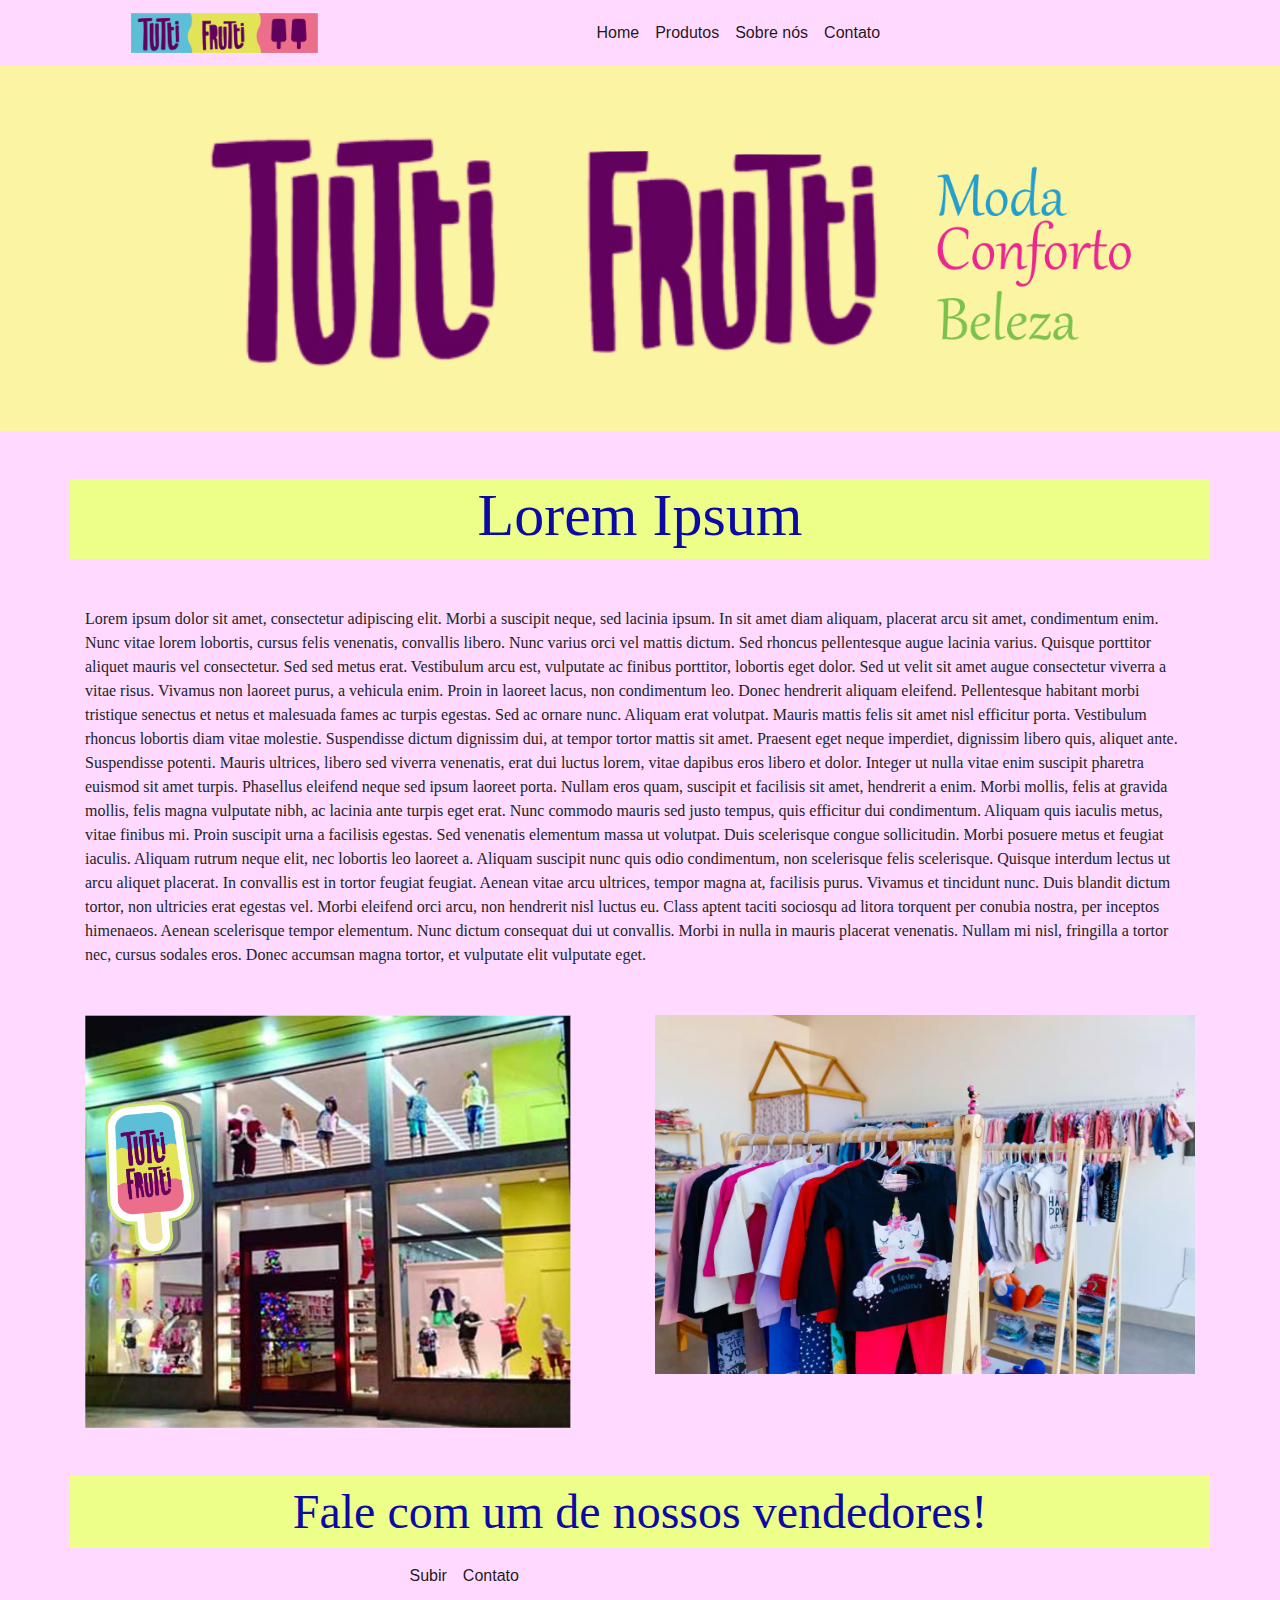
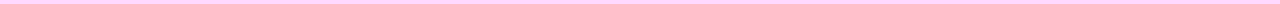
<file: site_TuttiFrutti/sobrenos.html>
<!DOCTYPE html>
<html lang="en">
<head>
    <meta charset="UTF-8">
    <meta http-equiv="X-UA-Compatible" content="IE=edge">
    <meta name="viewport" content="width=device-width, initial-scale=1.0">
    <title>Sobre Nós</title>
    <link rel="stylesheet" href="https://cdn.jsdelivr.net/npm/bootstrap@4.3.1/dist/css/bootstrap.min.css" integrity="sha384-ggOyR0iXCbMQv3Xipma34MD+dH/1fQ784/j6cY/iJTQUOhcWr7x9JvoRxT2MZw1T" crossorigin="anonymous">
    <script src="https://code.jquery.com/jquery-3.3.1.slim.min.js" integrity="sha384-q8i/X+965DzO0rT7abK41JStQIAqVgRVzpbzo5smXKp4YfRvH+8abtTE1Pi6jizo" crossorigin="anonymous"></script>
    <script src="https://cdn.jsdelivr.net/npm/popper.js@1.14.7/dist/umd/popper.min.js" integrity="sha384-UO2eT0CpHqdSJQ6hJty5KVphtPhzWj9WO1clHTMGa3JDZwrnQq4sF86dIHNDz0W1" crossorigin="anonymous"></script>
    <script src="https://cdn.jsdelivr.net/npm/bootstrap@4.3.1/dist/js/bootstrap.min.js" integrity="sha384-JjSmVgyd0p3pXB1rRibZUAYoIIy6OrQ6VrjIEaFf/nJGzIxFDsf4x0xIM+B07jRM" crossorigin="anonymous"></script>
    <link rel="stylesheet" type="text/css" href="style.css">
</head>
<body>
    
    <div class="container">
        <div class="col-sm-12">
            <nav class="navbar navbar-expand-lg navbar-light static-top"  style="background-color: #ffd9ff;">
            <div class="container">
                <a class="navbar-brand" href="#">
                <img src="imagens/logobarra.png" alt="..." height="40">
                </a>
                <button class="navbar-toggler" type="button" data-bs-toggle="collapse" data-bs-target="#navbarSupportedContent" aria-controls="navbarSupportedContent" aria-expanded="false" aria-label="Toggle navigation">
                <span class="navbar-toggler-icon"></span>
                </button>
                <div class="col-sm-3"></div>
                <div class="collapse navbar-collapse" id="navbarSupportedContent">
                    <ul class="navbar-nav ms-auto">
                    <li class="nav-item">
                    <a class="nav-link active" aria-current="page" href="index.html">Home</a>
                    </li>
                    <li class="nav-item">
                    <a class="nav-link active" aria-current="page" href="produtos.html">Produtos</a>
                    </li>
                    <li class="nav-item">
                        <a class="nav-link active" aria-current="page" href="sobrenos.html">Sobre nós</a>
                    </li>
                    <li class="nav-item">
                        <a class="nav-link active" aria-current="page" href="contato.html">Contato</a>
                    </li>
                    <ul class="dropdown-menu dropdown-menu-end" aria-labelledby="navbarDropdown">
                        <li><a class="dropdown-item" href="#">Action</a></li>
                        <li><a class="dropdown-item" href="#">Another action</a></li>
                        <li>
                        <hr class="dropdown-divider">
                        </li>
                        <li><a class="dropdown-item" href="#">Something else here</a></li>
                    </ul>
                    </li>
                </ul>
                </div>
            </div>
            </nav>
        </div> 
    </div>
    <div class="row">
        <div class="col-sm-12">
            <img src="imagens/sobrenosbanner.png" width="100%">
        </div>
    </div>
    <br>&nbsp;
    <div class="container">
        <div class="row">
            <div class="col-sm-12 titulo1">
                <h1>Lorem Ipsum</h1>
            </div>
            <br>&nbsp;
            <div class="col-sm-12 texto">
                <a>Lorem ipsum dolor sit amet, consectetur adipiscing elit. Morbi a suscipit neque, sed lacinia ipsum. In sit amet diam aliquam, placerat arcu sit amet, condimentum enim. Nunc vitae lorem lobortis, cursus felis venenatis, convallis libero. Nunc varius orci vel mattis dictum. Sed rhoncus pellentesque augue lacinia varius. Quisque porttitor aliquet mauris vel consectetur. Sed sed metus erat. Vestibulum arcu est, vulputate ac finibus porttitor, lobortis eget dolor. Sed ut velit sit amet augue consectetur viverra a vitae risus. Vivamus non laoreet purus, a vehicula enim. Proin in laoreet lacus, non condimentum leo.

                    Donec hendrerit aliquam eleifend. Pellentesque habitant morbi tristique senectus et netus et malesuada fames ac turpis egestas. Sed ac ornare nunc. Aliquam erat volutpat. Mauris mattis felis sit amet nisl efficitur porta. Vestibulum rhoncus lobortis diam vitae molestie. Suspendisse dictum dignissim dui, at tempor tortor mattis sit amet. Praesent eget neque imperdiet, dignissim libero quis, aliquet ante. Suspendisse potenti. Mauris ultrices, libero sed viverra venenatis, erat dui luctus lorem, vitae dapibus eros libero et dolor.
                    
                    Integer ut nulla vitae enim suscipit pharetra euismod sit amet turpis. Phasellus eleifend neque sed ipsum laoreet porta. Nullam eros quam, suscipit et facilisis sit amet, hendrerit a enim. Morbi mollis, felis at gravida mollis, felis magna vulputate nibh, ac lacinia ante turpis eget erat. Nunc commodo mauris sed justo tempus, quis efficitur dui condimentum. Aliquam quis iaculis metus, vitae finibus mi. Proin suscipit urna a facilisis egestas. Sed venenatis elementum massa ut volutpat.
                    
                    Duis scelerisque congue sollicitudin. Morbi posuere metus et feugiat iaculis. Aliquam rutrum neque elit, nec lobortis leo laoreet a. Aliquam suscipit nunc quis odio condimentum, non scelerisque felis scelerisque. Quisque interdum lectus ut arcu aliquet placerat. In convallis est in tortor feugiat feugiat. Aenean vitae arcu ultrices, tempor magna at, facilisis purus. Vivamus et tincidunt nunc. Duis blandit dictum tortor, non ultricies erat egestas vel. Morbi eleifend orci arcu, non hendrerit nisl luctus eu. Class aptent taciti sociosqu ad litora torquent per conubia nostra, per inceptos himenaeos. Aenean scelerisque tempor elementum. Nunc dictum consequat dui ut convallis. Morbi in nulla in mauris placerat venenatis. Nullam mi nisl, fringilla a tortor nec, cursus sodales eros. Donec accumsan magna tortor, et vulputate elit vulputate eget.</a>
            </div>
        </div>
        <br>&nbsp;
        <div class="row">
            <div class="col-sm-6">
                <img src="imagens/sobrenos2.png" width="90%">
             </div>
            <div class="col-sm-6">
                <img src="imagens/sobrenos1.webp" width="100%">
            </div>
        </div>
        <br>&nbsp;
        <div class="row">
            <div class="col-sm-12 conhecainsta">
              <a href="tel:9999-9999">Fale com um de nossos vendedores!</a>
            </div>
        </div>
    </div>
    </div>

    <div class="container">
        <div class="col-sm-12">
            <nav class="navbar navbar-expand-lg navbar-light static-top"  style="background-color: #ffd9ff;">
            <div class="container">
                <a class="navbar-brand" href="#">
                
                </a>
                <button class="navbar-toggler" type="button" data-bs-toggle="collapse" data-bs-target="#navbarSupportedContent" aria-controls="navbarSupportedContent" aria-expanded="false" aria-label="Toggle navigation">
                <span class="navbar-toggler-icon"></span>
                </button>
                <div class="col-sm-3"></div>
                <div class="collapse navbar-collapse" id="navbarSupportedContent">
                    <ul class="navbar-nav ms-auto">
                    <li class="nav-item">
                    </li>
                        <a class="nav-link active" aria-current="page" href="#">Subir</a>
                    </li>
                    <li class="nav-item">
                        <a class="nav-link active" aria-current="page" href="contato.html">Contato</a>
                    </li>
                    <ul class="dropdown-menu dropdown-menu-end" aria-labelledby="navbarDropdown">
                        <li><a class="dropdown-item" href="#">Action</a></li>
                        <li><a class="dropdown-item" href="#">Another action</a></li>
                        <li>
                        <hr class="dropdown-divider">
                        </li>
                        <li><a class="dropdown-item" href="#">Something else here</a></li>
                    </ul>
                    </li>
                </ul>
                </div>
            </div>
            </nav>
        </div>
    </div>
</div>

</body>
</html>
</file>
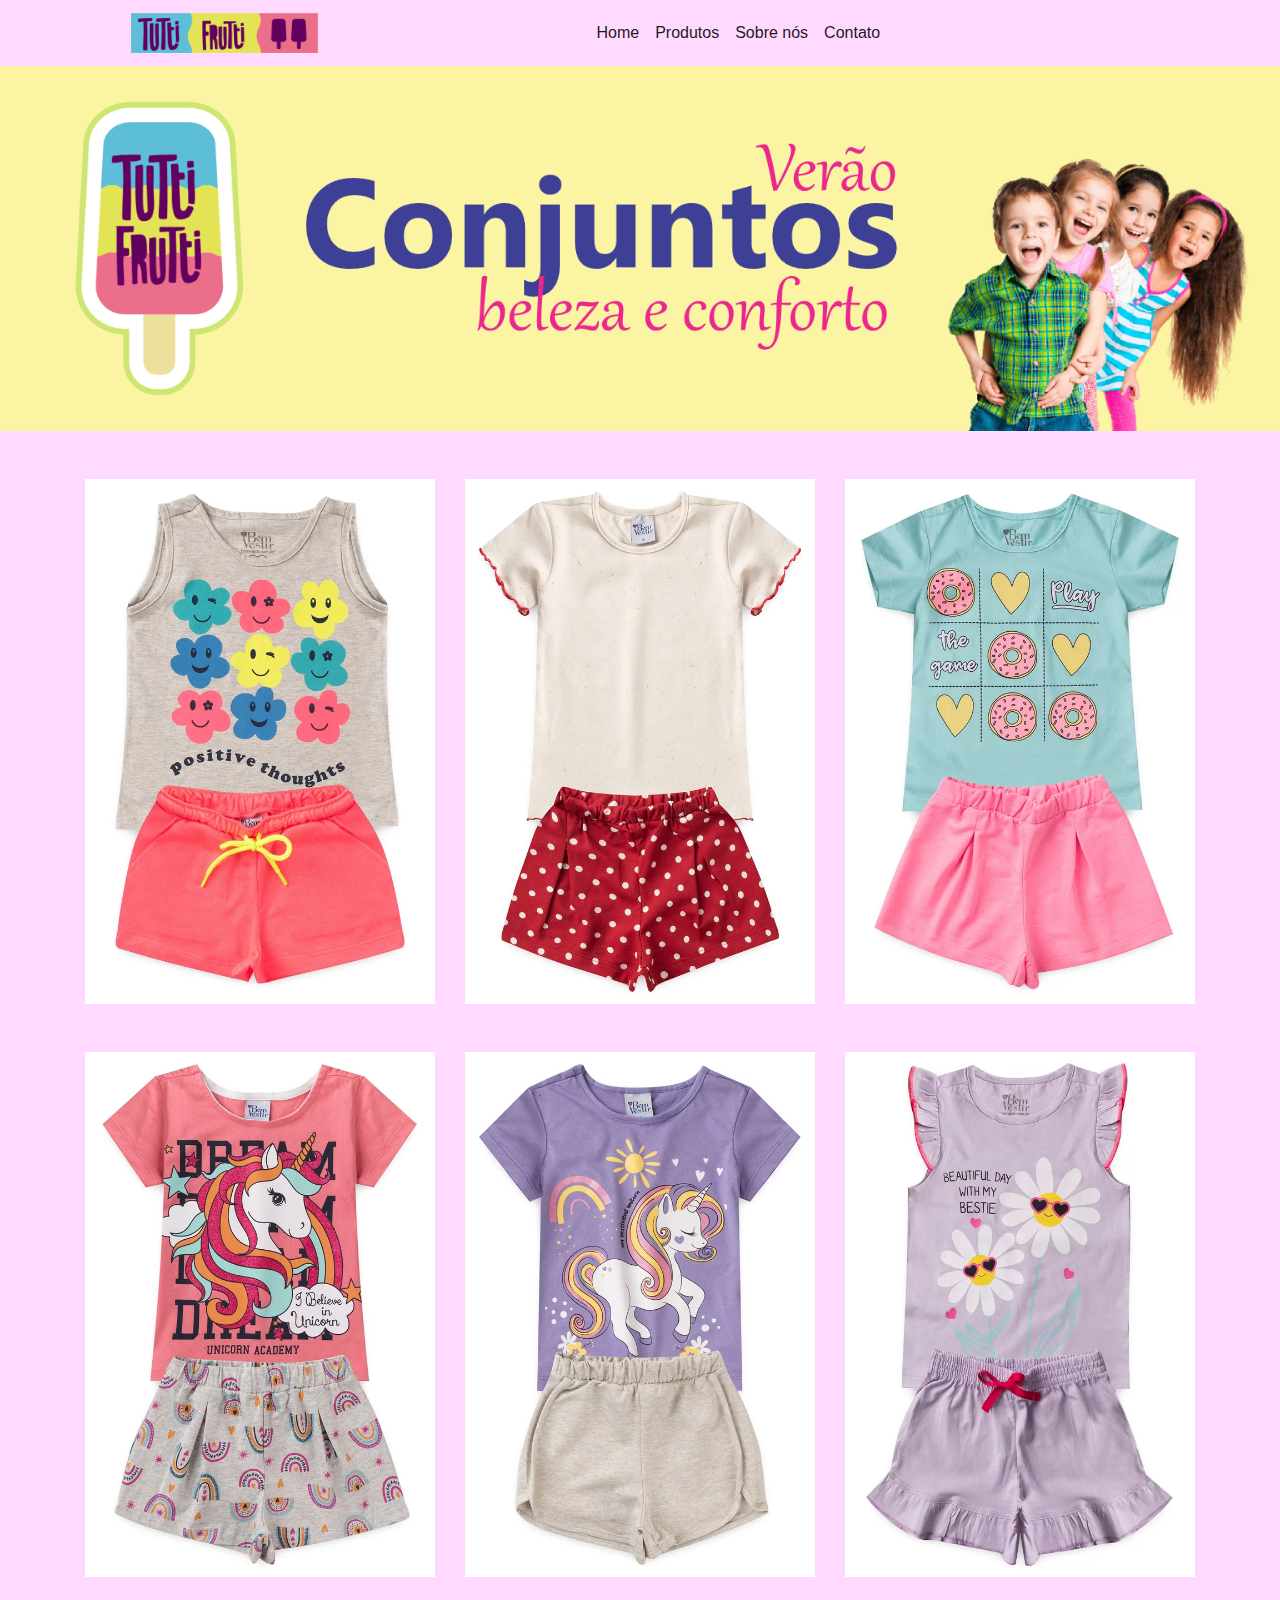
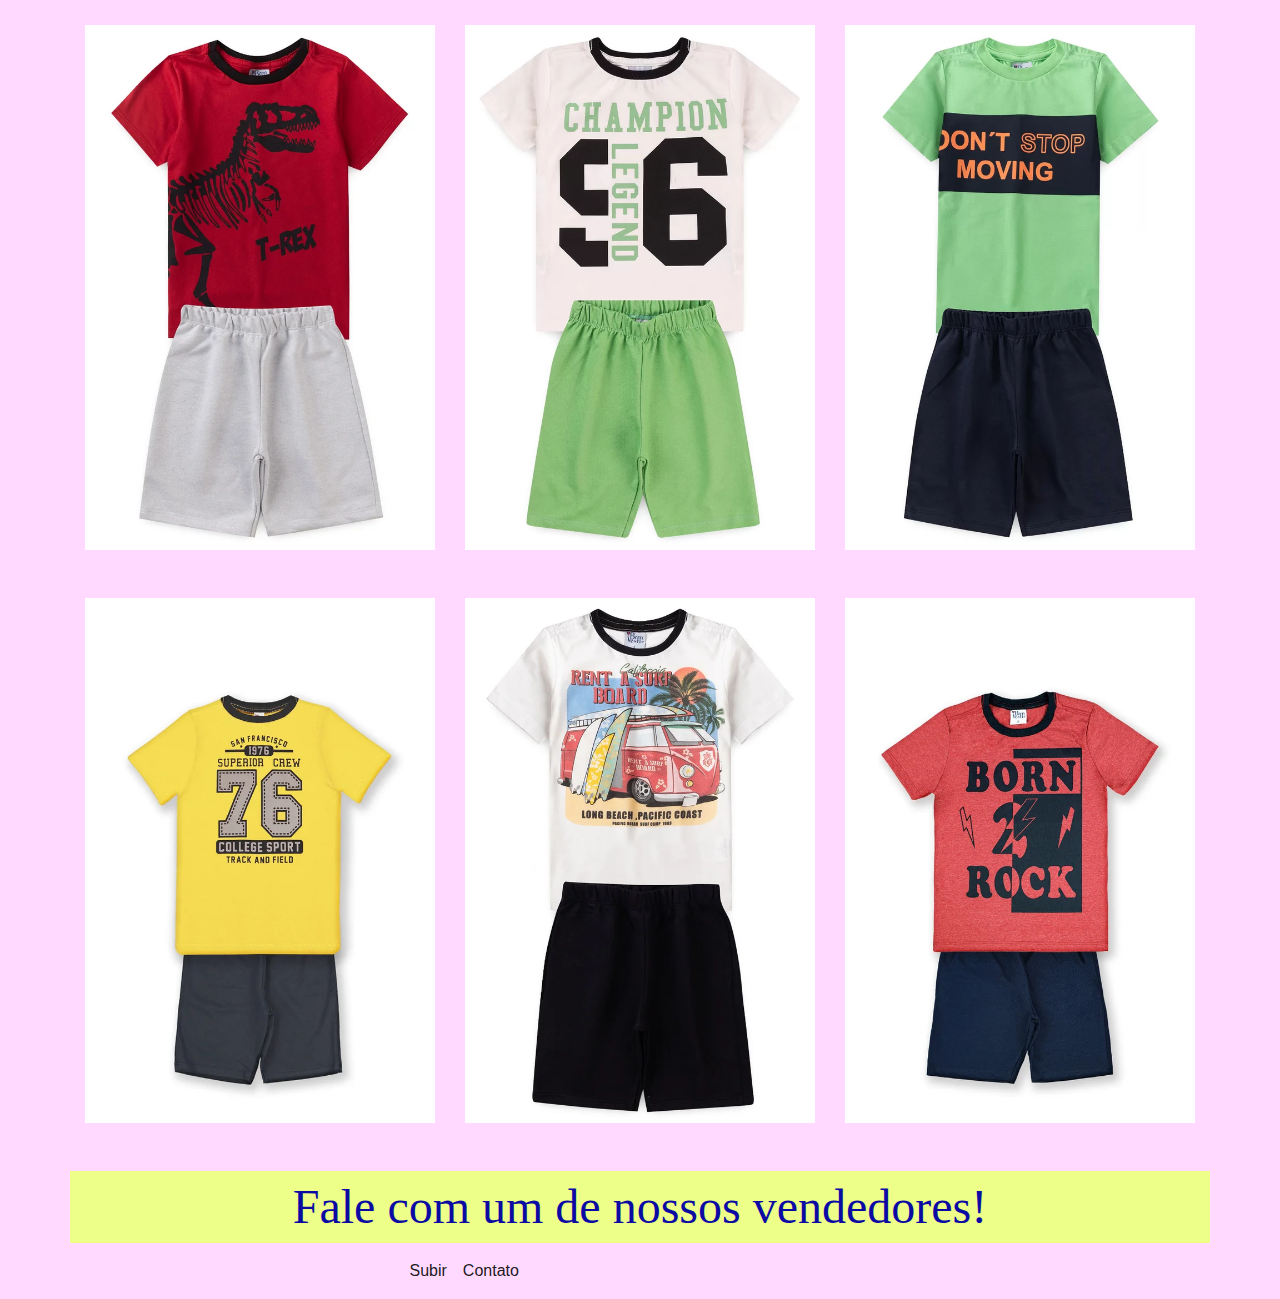
<file: site_TuttiFrutti/verao.html>
<!DOCTYPE html>
<html lang="en">
<head>
    <meta charset="UTF-8">
    <meta http-equiv="X-UA-Compatible" content="IE=edge">
    <meta name="viewport" content="width=device-width, initial-scale=1.0">
    <title>Document</title>
    <link rel="stylesheet" href="https://cdn.jsdelivr.net/npm/bootstrap@4.3.1/dist/css/bootstrap.min.css" integrity="sha384-ggOyR0iXCbMQv3Xipma34MD+dH/1fQ784/j6cY/iJTQUOhcWr7x9JvoRxT2MZw1T" crossorigin="anonymous">
    <script src="https://code.jquery.com/jquery-3.3.1.slim.min.js" integrity="sha384-q8i/X+965DzO0rT7abK41JStQIAqVgRVzpbzo5smXKp4YfRvH+8abtTE1Pi6jizo" crossorigin="anonymous"></script>
    <script src="https://cdn.jsdelivr.net/npm/popper.js@1.14.7/dist/umd/popper.min.js" integrity="sha384-UO2eT0CpHqdSJQ6hJty5KVphtPhzWj9WO1clHTMGa3JDZwrnQq4sF86dIHNDz0W1" crossorigin="anonymous"></script>
    <script src="https://cdn.jsdelivr.net/npm/bootstrap@4.3.1/dist/js/bootstrap.min.js" integrity="sha384-JjSmVgyd0p3pXB1rRibZUAYoIIy6OrQ6VrjIEaFf/nJGzIxFDsf4x0xIM+B07jRM" crossorigin="anonymous"></script>
    <link rel="stylesheet" type="text/css" href="style.css">
</head>
<body>
    
    <div class="container">
        <div class="col-sm-12">
            <nav class="navbar navbar-expand-lg navbar-light static-top"  style="background-color: #ffd9ff;">
            <div class="container">
                <a class="navbar-brand" href="#">
                <img src="imagens/logobarra.png" alt="..." height="40">
                </a>
                <button class="navbar-toggler" type="button" data-bs-toggle="collapse" data-bs-target="#navbarSupportedContent" aria-controls="navbarSupportedContent" aria-expanded="false" aria-label="Toggle navigation">
                <span class="navbar-toggler-icon"></span>
                </button>
                <div class="col-sm-3"></div>
                <div class="collapse navbar-collapse" id="navbarSupportedContent">
                    <ul class="navbar-nav ms-auto">
                    <li class="nav-item">
                    <a class="nav-link active" aria-current="page" href="index.html">Home</a>
                    </li>
                    <li class="nav-item">
                    <a class="nav-link active" aria-current="page" href="produtos.html">Produtos</a>
                    </li>
                    <li class="nav-item">
                        <a class="nav-link active" aria-current="page" href="#">Sobre nós</a>
                    </li>
                    <li class="nav-item">
                        <a class="nav-link active" aria-current="page" href="#">Contato</a>
                    </li>
                    <ul class="dropdown-menu dropdown-menu-end" aria-labelledby="navbarDropdown">
                        <li><a class="dropdown-item" href="#">Action</a></li>
                        <li><a class="dropdown-item" href="#">Another action</a></li>
                        <li>
                        <hr class="dropdown-divider">
                        </li>
                        <li><a class="dropdown-item" href="#">Something else here</a></li>
                    </ul>
                    </li>
                </ul>
                </div>
            </div>
            </nav>
        </div>
    </div>

    <div class="row">
        <div class="col-sm-12">
            <img src="imagens/conjuntos.png" width="100%">
        </div>
    </div>
    <br>&nbsp;
    <div class="container">
        <div class="row">
            <div class="col-sm-4">
                    <img src="imagens/verao1.webp"  
                    width="100%"> 
            </div>
            <div class="col-sm-4">
                    <img src="imagens/verao2.webp"  
                    width="100%"> 
            </div>
            <div class="col-sm-4">
                    <img src="imagens/verao3.webp"  
                    width="100%"> 
            </div>
        </div>
        <br>&nbsp;

        <div class="row">
            <div class="col-sm-4">
                    <img src="imagens/verao4.webp"  
                    width="100%"> 
            </div>
            <div class="col-sm-4">
                    <img src="imagens/verao5.webp"  
                    width="100%"> 
            </div>
            <div class="col-sm-4">
                    <img src="imagens/verao6.webp"  
                    width="100%"> 
            </div>
        </div>
        <br>&nbsp;

        <div class="row">
            <div class="col-sm-4">
                    <img src="imagens/verao7.webp"  
                    width="100%">
            </div>
            <div class="col-sm-4">
                    <img src="imagens/verao8.webp"  
                    width="100%"> 
            </div>
            <div class="col-sm-4">
                    <img src="imagens/verao9.webp"  
                    width="100%"> 
            </div>
        </div>

        <br>&nbsp;

        <div class="row">
            <div class="col-sm-4">
                    <img src="imagens/verao10.webp"  
                    width="100%"> 
            </div>
            <div class="col-sm-4">
                    <img src="imagens/verao11.webp"  
                    width="100%"> 
            </div>
            <div class="col-sm-4">
                    <img src="imagens/verao12.webp"  
                    width="100%"> 
            </div>
        </div>

        <br>&nbsp;

        <div class="row conhecainsta">
            <div class="col-sm-12">
            <a href="tel:9999-9999">Fale com um de nossos vendedores!</a>
            </div>
        </div>
    </div>


    <div class="container">
        <div class="col-sm-12">
            <nav class="navbar navbar-expand-lg navbar-light static-top"  style="background-color: #ffd9ff;">
            <div class="container">
                <a class="navbar-brand" href="#">
                
                </a>
                <button class="navbar-toggler" type="button" data-bs-toggle="collapse" data-bs-target="#navbarSupportedContent" aria-controls="navbarSupportedContent" aria-expanded="false" aria-label="Toggle navigation">
                <span class="navbar-toggler-icon"></span>
                </button>
                <div class="col-sm-3"></div>
                <div class="collapse navbar-collapse" id="navbarSupportedContent">
                    <ul class="navbar-nav ms-auto">
                    <li class="nav-item">
                    </li>
                        <a class="nav-link active" aria-current="page" href="#">Subir</a>
                    </li>
                    <li class="nav-item">
                        <a class="nav-link active" aria-current="page" href="#">Contato</a>
                    </li>
                    <ul class="dropdown-menu dropdown-menu-end" aria-labelledby="navbarDropdown">
                        <li><a class="dropdown-item" href="#">Action</a></li>
                        <li><a class="dropdown-item" href="#">Another action</a></li>
                        <li>
                        <hr class="dropdown-divider">
                        </li>
                        <li><a class="dropdown-item" href="#">Something else here</a></li>
                    </ul>
                    </li>
                </ul>
                </div>
            </div>
            </nav>
        </div>
    </div>

</body>
</html>
</file>
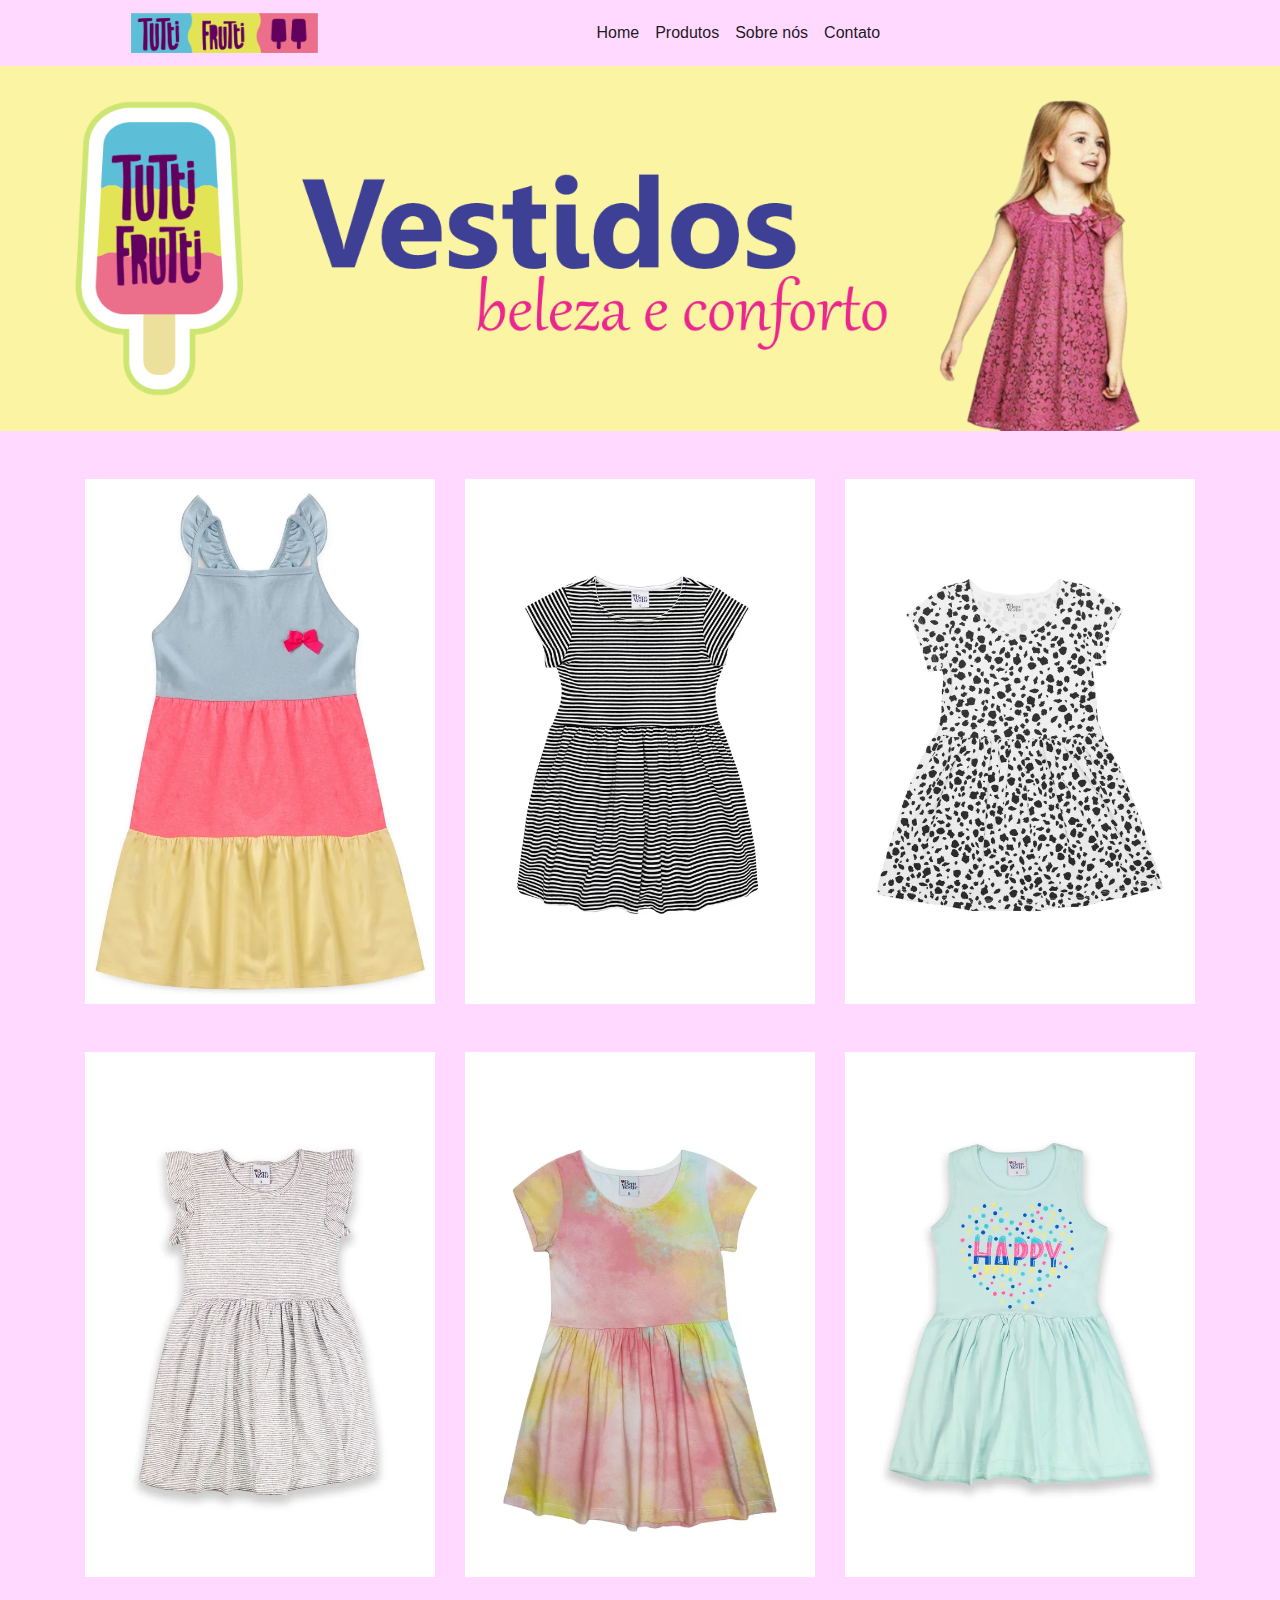
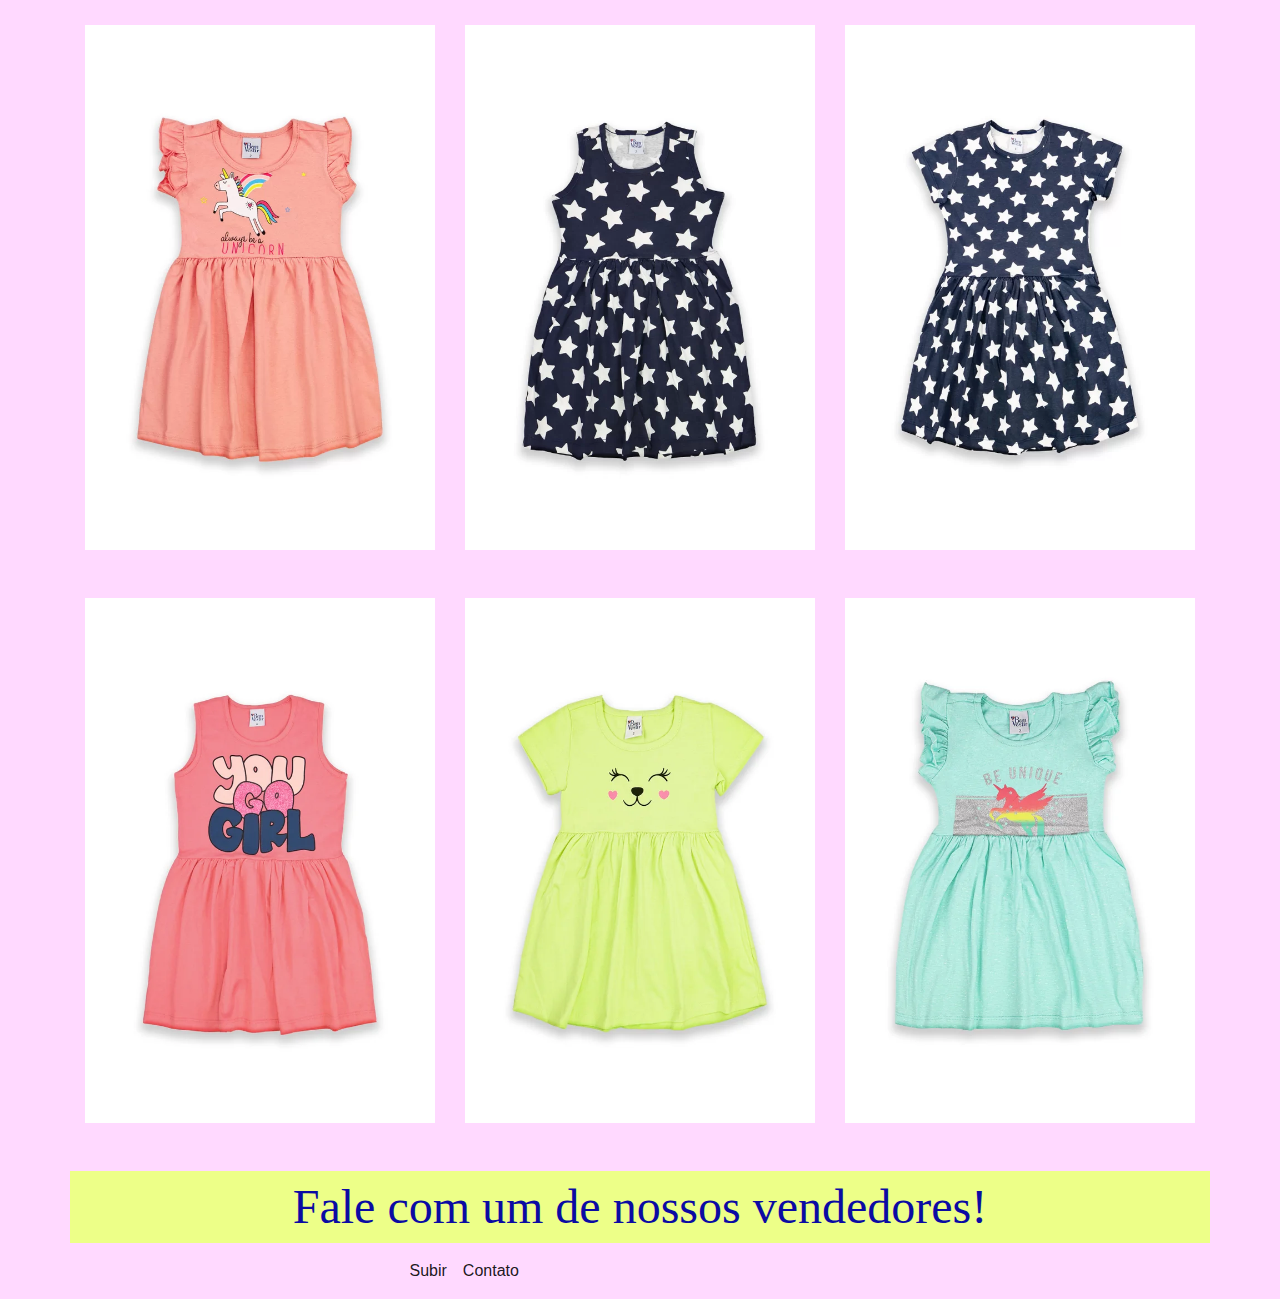
<file: site_TuttiFrutti/vestidos.html>
<!DOCTYPE html>
<html lang="en">
<head>
    <meta charset="UTF-8">
    <meta http-equiv="X-UA-Compatible" content="IE=edge">
    <meta name="viewport" content="width=device-width, initial-scale=1.0">
    <title>Document</title>
    <link rel="stylesheet" href="https://cdn.jsdelivr.net/npm/bootstrap@4.3.1/dist/css/bootstrap.min.css" integrity="sha384-ggOyR0iXCbMQv3Xipma34MD+dH/1fQ784/j6cY/iJTQUOhcWr7x9JvoRxT2MZw1T" crossorigin="anonymous">
    <script src="https://code.jquery.com/jquery-3.3.1.slim.min.js" integrity="sha384-q8i/X+965DzO0rT7abK41JStQIAqVgRVzpbzo5smXKp4YfRvH+8abtTE1Pi6jizo" crossorigin="anonymous"></script>
    <script src="https://cdn.jsdelivr.net/npm/popper.js@1.14.7/dist/umd/popper.min.js" integrity="sha384-UO2eT0CpHqdSJQ6hJty5KVphtPhzWj9WO1clHTMGa3JDZwrnQq4sF86dIHNDz0W1" crossorigin="anonymous"></script>
    <script src="https://cdn.jsdelivr.net/npm/bootstrap@4.3.1/dist/js/bootstrap.min.js" integrity="sha384-JjSmVgyd0p3pXB1rRibZUAYoIIy6OrQ6VrjIEaFf/nJGzIxFDsf4x0xIM+B07jRM" crossorigin="anonymous"></script>
    <link rel="stylesheet" type="text/css" href="style.css">
</head>
<body>
    <div class="container">
        <div class="col-sm-12">
            <nav class="navbar navbar-expand-lg navbar-light static-top"  style="background-color: #ffd9ff;">
            <div class="container">
                <a class="navbar-brand" href="#">
                <img src="imagens/logobarra.png" alt="..." height="40">
                </a>
                <button class="navbar-toggler" type="button" data-bs-toggle="collapse" data-bs-target="#navbarSupportedContent" aria-controls="navbarSupportedContent" aria-expanded="false" aria-label="Toggle navigation">
                <span class="navbar-toggler-icon"></span>
                </button>
                <div class="col-sm-3"></div>
                <div class="collapse navbar-collapse" id="navbarSupportedContent">
                    <ul class="navbar-nav ms-auto">
                    <li class="nav-item">
                    <a class="nav-link active" aria-current="page" href="index.html">Home</a>
                    </li>
                    <li class="nav-item">
                    <a class="nav-link active" aria-current="page" href="produtos.html">Produtos</a>
                    </li>
                    <li class="nav-item">
                        <a class="nav-link active" aria-current="page" href="#">Sobre nós</a>
                    </li>
                    <li class="nav-item">
                        <a class="nav-link active" aria-current="page" href="#">Contato</a>
                    </li>
                    <ul class="dropdown-menu dropdown-menu-end" aria-labelledby="navbarDropdown">
                        <li><a class="dropdown-item" href="#">Action</a></li>
                        <li><a class="dropdown-item" href="#">Another action</a></li>
                        <li>
                        <hr class="dropdown-divider">
                        </li>
                        <li><a class="dropdown-item" href="#">Something else here</a></li>
                    </ul>
                    </li>
                </ul>
                </div>
            </div>
            </nav>
        </div>
    </div>

    <div class="row">
        <div class="col-sm-12">
            <img src="imagens/vestidosblz.png" width="100%">
        </div>
    </div>
    <br>&nbsp;
    <div class="container">
        <div class="row">
            <div class="col-sm-4">
                    <img src="imagens/v1.webp"  
                    width="100%"> 
            </div>
            <div class="col-sm-4">
                    <img src="imagens/v2.webp"  
                    width="100%"> 
            </div>
            <div class="col-sm-4">
                    <img src="imagens/v3.webp"  
                    width="100%"> 
            </div>
        </div>
        <br>&nbsp;

        <div class="row">
            <div class="col-sm-4">
                    <img src="imagens/v4.webp"  
                    width="100%"> 
            </div>
            <div class="col-sm-4">
                    <img src="imagens/v5.webp"  
                    width="100%"> 
            </div>
            <div class="col-sm-4">
                    <img src="imagens/v6.webp"  
                    width="100%"> 
            </div>
        </div>
        <br>&nbsp;

        <div class="row">
            <div class="col-sm-4">
                    <img src="imagens/v7.webp"  
                    width="100%">
            </div>
            <div class="col-sm-4">
                    <img src="imagens/v8.webp"  
                    width="100%"> 
            </div>
            <div class="col-sm-4">
                    <img src="imagens/v9.webp"  
                    width="100%"> 
            </div>
        </div>

        <br>&nbsp;

        <div class="row">
            <div class="col-sm-4">
                    <img src="imagens/v10.webp"  
                    width="100%"> 
            </div>
            <div class="col-sm-4">
                    <img src="imagens/v11.webp"  
                    width="100%"> 
            </div>
            <div class="col-sm-4">
                    <img src="imagens/v12.webp"  
                    width="100%"> 
            </div>
        </div>

        <br>&nbsp;

        <div class="row conhecainsta">
            <div class="col-sm-12">
            <a href="tel:9999-9999">Fale com um de nossos vendedores!</a>
            </div>
        </div>
    </div>


    <div class="container">
        <div class="col-sm-12">
            <nav class="navbar navbar-expand-lg navbar-light static-top"  style="background-color: #ffd9ff;">
            <div class="container">
                <a class="navbar-brand" href="#">
                
                </a>
                <button class="navbar-toggler" type="button" data-bs-toggle="collapse" data-bs-target="#navbarSupportedContent" aria-controls="navbarSupportedContent" aria-expanded="false" aria-label="Toggle navigation">
                <span class="navbar-toggler-icon"></span>
                </button>
                <div class="col-sm-3"></div>
                <div class="collapse navbar-collapse" id="navbarSupportedContent">
                    <ul class="navbar-nav ms-auto">
                    <li class="nav-item">
                    </li>
                        <a class="nav-link active" aria-current="page" href="#">Subir</a>
                    </li>
                    <li class="nav-item">
                        <a class="nav-link active" aria-current="page" href="#">Contato</a>
                    </li>
                    <ul class="dropdown-menu dropdown-menu-end" aria-labelledby="navbarDropdown">
                        <li><a class="dropdown-item" href="#">Action</a></li>
                        <li><a class="dropdown-item" href="#">Another action</a></li>
                        <li>
                        <hr class="dropdown-divider">
                        </li>
                        <li><a class="dropdown-item" href="#">Something else here</a></li>
                    </ul>
                    </li>
                </ul>
                </div>
            </div>
            </nav>
        </div>
    </div>

</body>
</html>
</file>
<file: site_TuttiFrutti/style.css>
body{
    background-color: #ffd9ff;
}

.titulo1{
    font-family: Freestyle Script;
    color:rgb(11, 11, 163);
    text-align: center;
    background-color: rgb(237, 255, 136);
}

.titulo1 h1{
    font-size: 60px;
}

.titulo2{
    background-color:rgb(237, 255, 136) ;
    font-family: Futura Md BT;
    text-align: center;
}
.titulo2 h2{
    font-size: 20px;
    color: #bb1152;
}

.roupasimg {
    text-align:center;
}

.menubaixo a {
    text-align:left;
}

.conhecainsta a {
    color: rgb(11, 11, 163);
    font-family: Freestyle Script;
    font-size: 300%;
}

.conhecainsta h1 {
    color: rgb(11, 11, 163);
    font-family: Freestyle Script;
    font-size: 300%;
}
.conhecainsta{
    background-color: rgb(237, 255, 136);
    text-align: center;
}

.texto a{
    color: rgb(7, 7, 121);
    font-family: Arial Unicode MS;
    font-size: 100%;
}
</file>
<file: site_TuttiFrutti/stylecontato.css>
.login-page {
  width: 360px;
  padding: 8% 0 0;
  margin: auto;
}
.form {
  position: relative;
  z-index: 1;
  background: #FFFFFF;
  max-width: 360px;
  margin: 0 auto 100px;
  padding: 45px;
  text-align: center;
  box-shadow: 0 0 20px 0 rgba(0, 0, 0, 0.2), 0 5px 5px 0 rgba(0, 0, 0, 0.24);
}
.form input {
  font-family: "Roboto", sans-serif;
  outline: 0;
  background: #f2f2f2;
  width: 100%;
  border: 0;
  margin: 0 0 15px;
  padding: 15px;
  box-sizing: border-box;
  font-size: 14px;
}
.form button {
  font-family: "Roboto", sans-serif;
  text-transform: uppercase;
  outline: 0;
  background: #4c4eaf;
  width: 100%;
  border: 0;
  padding: 15px;
  color: #FFFFFF;
  font-size: 14px;
  -webkit-transition: all 0.3 ease;
  transition: all 0.3 ease;
  cursor: pointer;
}
.form button:hover,.form button:active,.form button:focus {
  background: #050930;
}
.form .message {
  margin: 15px 0 0;
  color: #b3b3b3;
  font-size: 12px;
}
.form .message a {
  color:rgb(11, 11, 163);
  text-decoration: none;
}
.form .register-form {
  display: none;
}
.login-page {
  position: relative;
  z-index: 1;
  max-width: 300px;
  margin: 0 auto;
}
.container:before, .container:after {
  content: "";
  display: block;
  clear: both;
}
.container .info {
  margin: 50px auto;
  text-align: center;
}
.container .info h1 {
  margin: 0 0 15px;
  padding: 0;
  font-size: 36px;
  font-weight: 300;
  color: #1a1a1a;
}
.container .info span {
  color: #4d4d4d;
  font-size: 12px;
}
.container .info span a {
  color: #000000;
  text-decoration: none;
}
.container .info span .fa {
  color: #e963c1;
}
body {
  background: #ffd9ff; /* fallback for old browsers */
  background: #ffd9ff(194, 111, 150);
  background: linear-gradient(90deg, #ffd9ff(194, 111, 111) 0%,#ffd9ff(143, 82, 184) 50%);
  font-family: "Roboto", sans-serif;
  -webkit-font-smoothing: antialiased;
  -moz-osx-font-smoothing: grayscale;      
}
</file>
